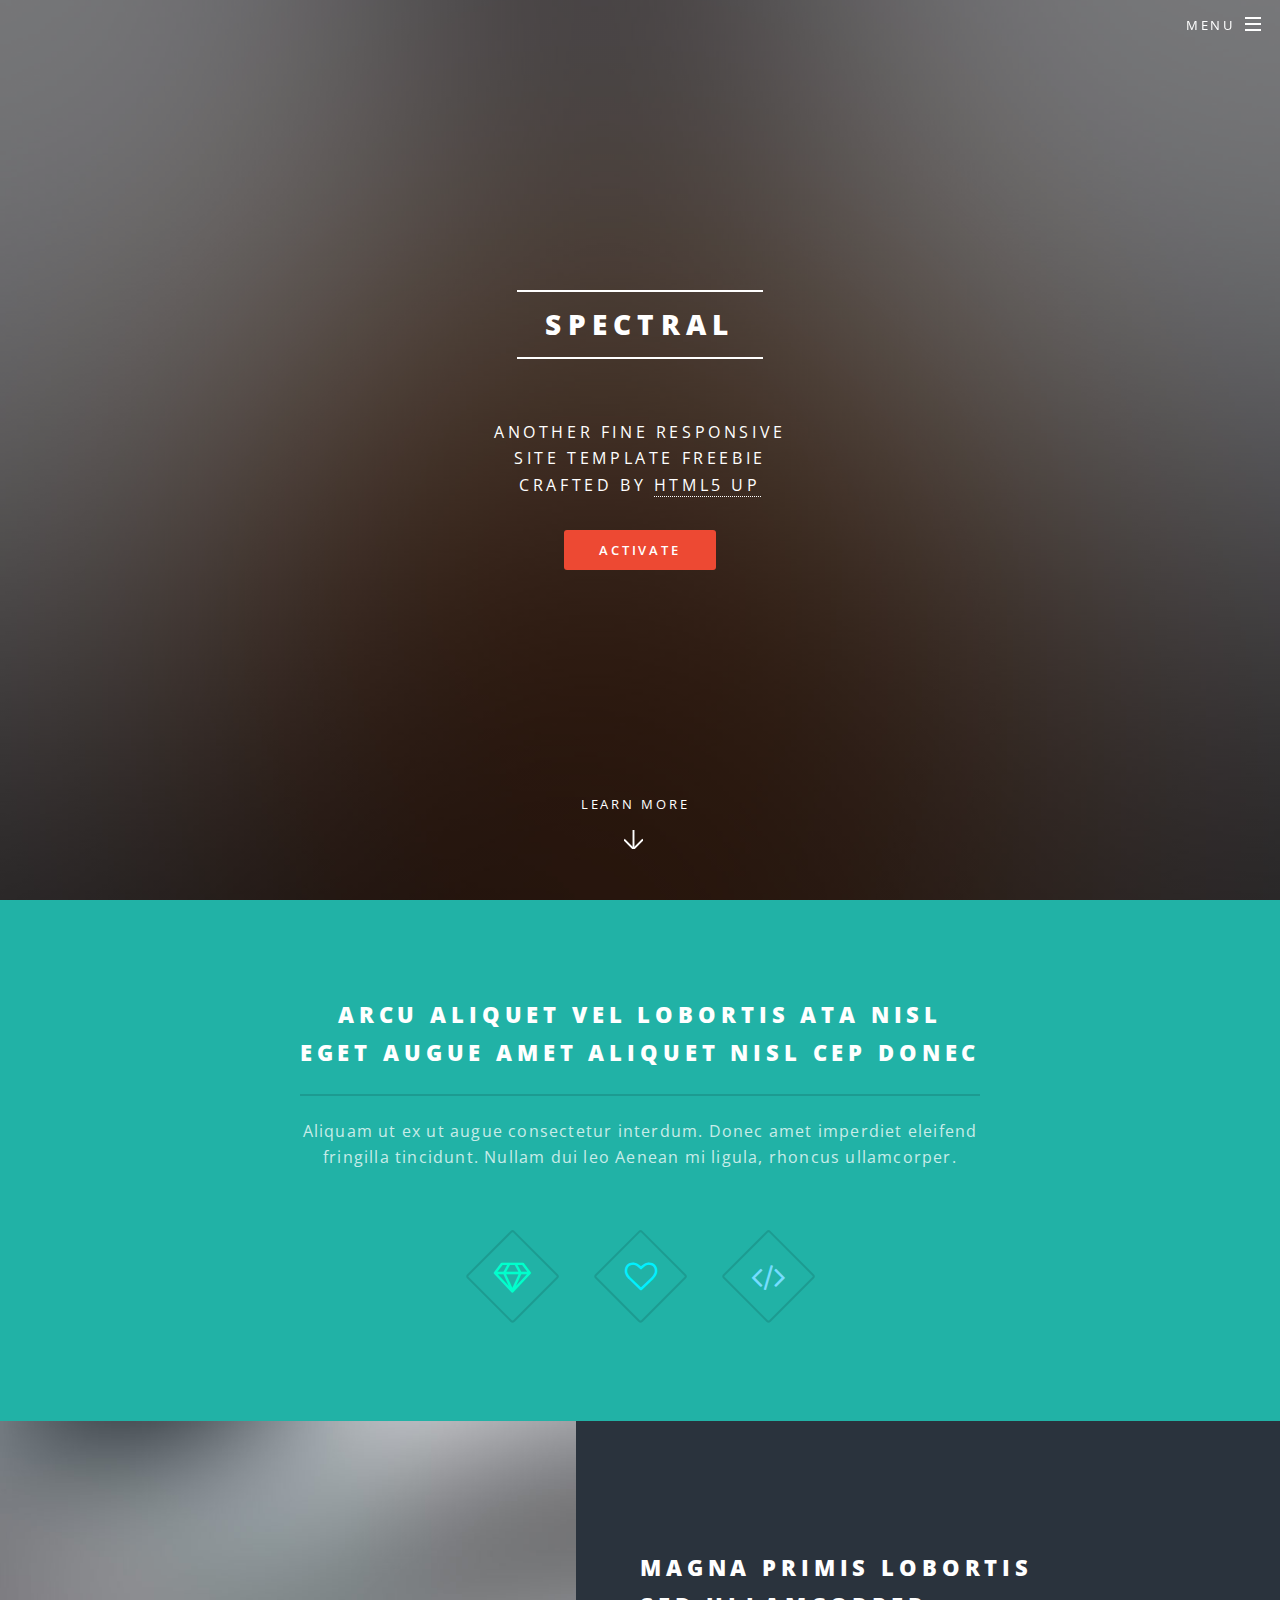
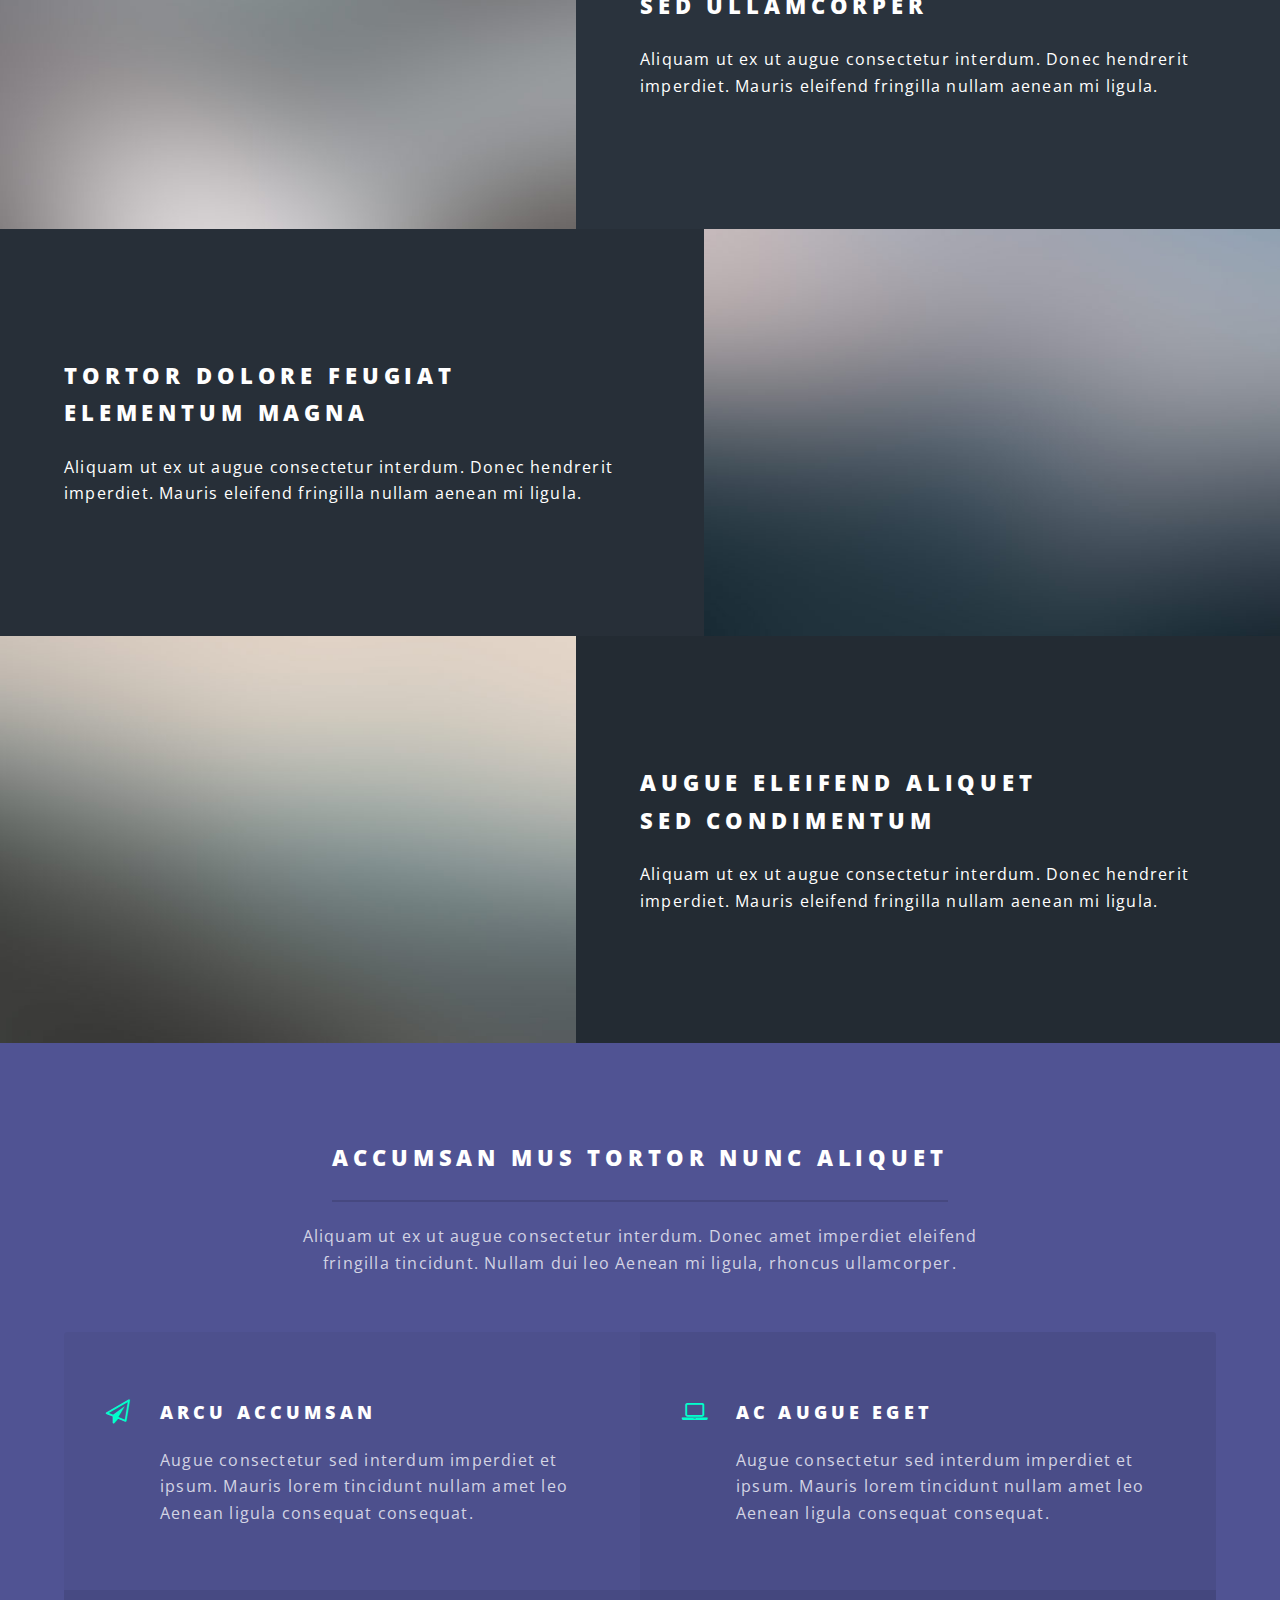
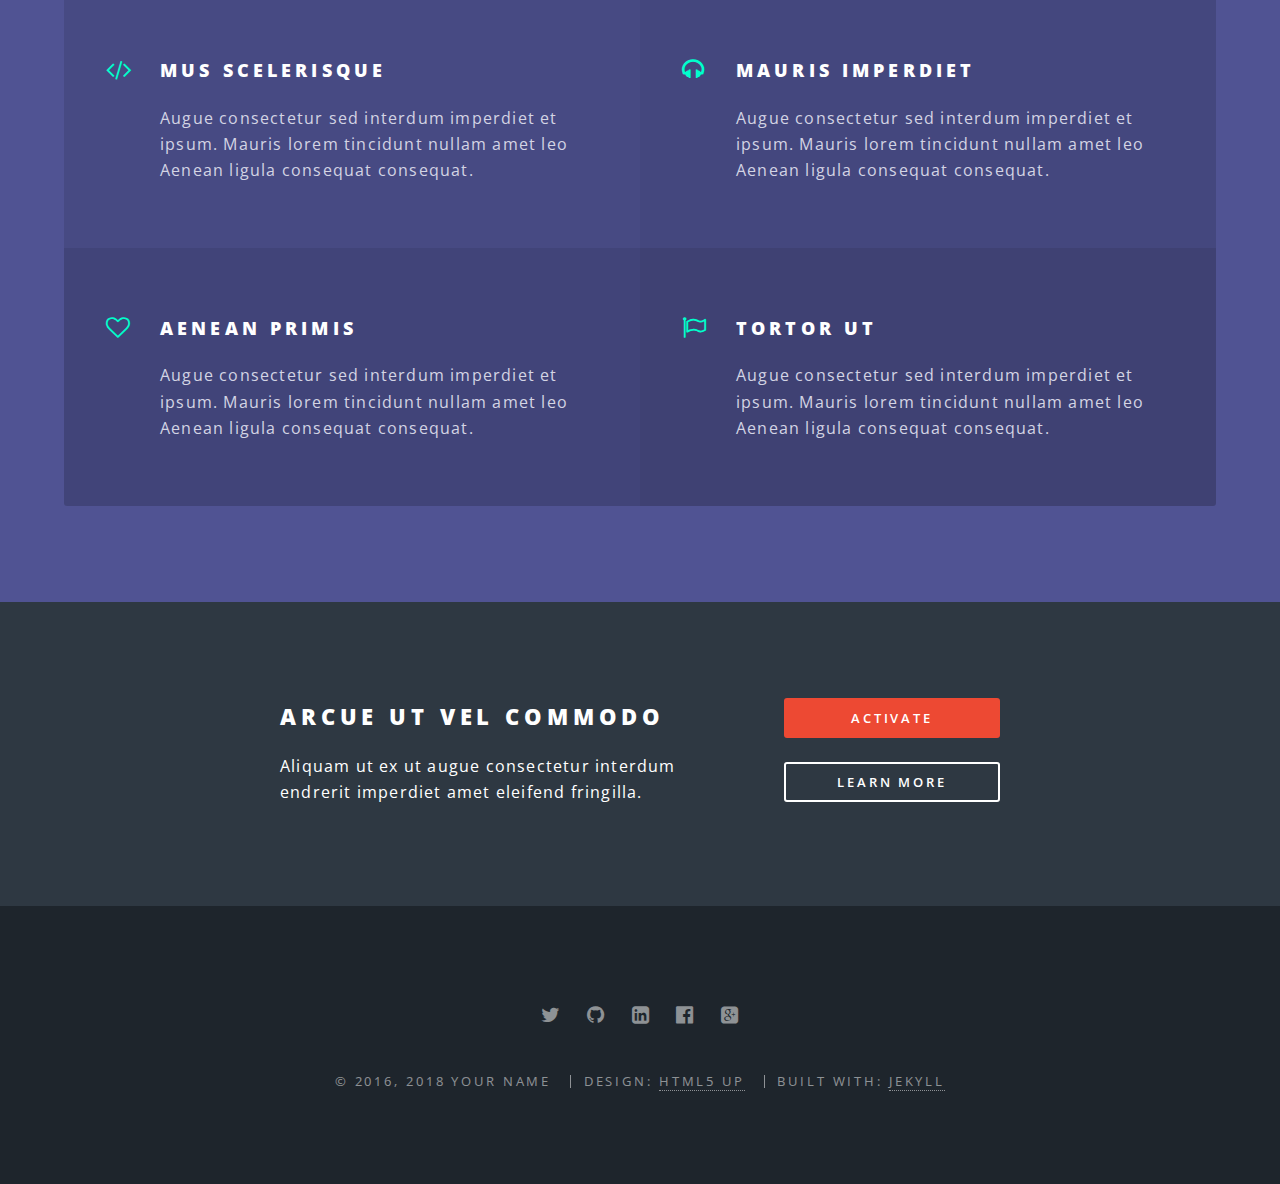
<file: index.html>
<!DOCTYPE html>
<!--
  Original Design: Spectral by HTML5 UP
    html5up.net | @n33co
    Free for personal and commercial use under the CCA 3.0 license (html5up.net/license)
  Jekyll build mod
-->
<html>

  <head>
  <meta charset="utf-8" />
  <meta name="viewport" content="width=device-width, initial-scale=1" />
  <title>Spectral</title>
  <meta name="description" content="Another fine responsive
site template freebie
crafted by [HTML5 UP](http://html5up.net)
">
  <!--[if lte IE 8]><script src="/js/ie/html5shiv.js"></script><![endif]-->
  <link rel="canonical" href="http://yourdomain.com/">
  <link rel="stylesheet" href="./css/main.css" />
  <!--[if lte IE 8]><link rel="stylesheet" href="/css/ie8.css" /><![endif]-->
  <!--[if lte IE 9]><link rel="stylesheet" href="/css/ie9.css" /><![endif]-->
  <link rel="alternate" type="application/rss+xml" title="Spectral" href="http://yourdomain.com/feed.xml">
</head>


  <body class="landing">

    <!-- Page Wrapper -->
    <div id="page-wrapper">

      <!-- Header -->
<header id="header" class="alt">
  <h1><a href="/index.html">Spectral</a></h1>
  <nav id="nav">
    <ul>
      <li class="special">
        <a href="#menu" class="menuToggle"><span>Menu</span></a>
        <div id="menu">
          <ul>
            <li><a href="index.html">Home</a></li>


            <li><a href="/elements.html">Elements</a></li>





            <li><a href="/generic.html">Generic</a></li>










            <li><a href="#">Sign Up</a></li>
            <li><a href="#">Log In</a></li>
            <li><a href="/feed.xml"
                   class="icon fa-feed"> RSS Feed</a></li>
          </ul>
        </div>
      </li>
    </ul>
  </nav>
</header>


      				<!-- Banner -->
					<section id="banner">
						<div class="inner">
							<h2>Spectral</h2>
							<p><p>Another fine responsive<br />
site template freebie<br />
crafted by <a href="http://html5up.net">HTML5 UP</a></p>
</p>
							<ul class="actions">
								<li><a href="#" class="button special">Activate</a></li>
							</ul>
						</div>
						<a href="#one" class="more scrolly">Learn More</a>
					</section>

				<!-- One -->
					<section id="one" class="wrapper style1 special">
						<div class="inner">
							<header class="major">
								<h2>Arcu aliquet vel lobortis ata nisl<br />
								eget augue amet aliquet nisl cep donec</h2>
								<p>Aliquam ut ex ut augue consectetur interdum. Donec amet imperdiet eleifend<br />
								fringilla tincidunt. Nullam dui leo Aenean mi ligula, rhoncus ullamcorper.</p>
							</header>
							<ul class="icons major">
								<li><span class="icon fa-diamond major style1"><span class="label">Lorem</span></span></li>
								<li><span class="icon fa-heart-o major style2"><span class="label">Ipsum</span></span></li>
								<li><span class="icon fa-code major style3"><span class="label">Dolor</span></span></li>
							</ul>
						</div>
					</section>

				<!-- Two -->
					<section id="two" class="wrapper alt style2">
						<section class="spotlight">
							<div class="image"><img src="images/pic01.jpg" alt="" /></div><div class="content">
								<h2>Magna primis lobortis<br />
								sed ullamcorper</h2>
								<p>Aliquam ut ex ut augue consectetur interdum. Donec hendrerit imperdiet. Mauris eleifend fringilla nullam aenean mi ligula.</p>
							</div>
						</section>
						<section class="spotlight">
							<div class="image"><img src="images/pic02.jpg" alt="" /></div><div class="content">
								<h2>Tortor dolore feugiat<br />
								elementum magna</h2>
								<p>Aliquam ut ex ut augue consectetur interdum. Donec hendrerit imperdiet. Mauris eleifend fringilla nullam aenean mi ligula.</p>
							</div>
						</section>
						<section class="spotlight">
							<div class="image"><img src="images/pic03.jpg" alt="" /></div><div class="content">
								<h2>Augue eleifend aliquet<br />
								sed condimentum</h2>
								<p>Aliquam ut ex ut augue consectetur interdum. Donec hendrerit imperdiet. Mauris eleifend fringilla nullam aenean mi ligula.</p>
							</div>
						</section>
					</section>

				<!-- Three -->
					<section id="three" class="wrapper style3 special">
						<div class="inner">
							<header class="major">
								<h2>Accumsan mus tortor nunc aliquet</h2>
								<p>Aliquam ut ex ut augue consectetur interdum. Donec amet imperdiet eleifend<br />
								fringilla tincidunt. Nullam dui leo Aenean mi ligula, rhoncus ullamcorper.</p>
							</header>
							<ul class="features">
								<li class="icon fa-paper-plane-o">
									<h3>Arcu accumsan</h3>
									<p>Augue consectetur sed interdum imperdiet et ipsum. Mauris lorem tincidunt nullam amet leo Aenean ligula consequat consequat.</p>
								</li>
								<li class="icon fa-laptop">
									<h3>Ac Augue Eget</h3>
									<p>Augue consectetur sed interdum imperdiet et ipsum. Mauris lorem tincidunt nullam amet leo Aenean ligula consequat consequat.</p>
								</li>
								<li class="icon fa-code">
									<h3>Mus Scelerisque</h3>
									<p>Augue consectetur sed interdum imperdiet et ipsum. Mauris lorem tincidunt nullam amet leo Aenean ligula consequat consequat.</p>
								</li>
								<li class="icon fa-headphones">
									<h3>Mauris Imperdiet</h3>
									<p>Augue consectetur sed interdum imperdiet et ipsum. Mauris lorem tincidunt nullam amet leo Aenean ligula consequat consequat.</p>
								</li>
								<li class="icon fa-heart-o">
									<h3>Aenean Primis</h3>
									<p>Augue consectetur sed interdum imperdiet et ipsum. Mauris lorem tincidunt nullam amet leo Aenean ligula consequat consequat.</p>
								</li>
								<li class="icon fa-flag-o">
									<h3>Tortor Ut</h3>
									<p>Augue consectetur sed interdum imperdiet et ipsum. Mauris lorem tincidunt nullam amet leo Aenean ligula consequat consequat.</p>
								</li>
							</ul>
						</div>
					</section>

				<!-- CTA -->
					<section id="cta" class="wrapper style4">
						<div class="inner">
							<header>
								<h2>Arcue ut vel commodo</h2>
								<p>Aliquam ut ex ut augue consectetur interdum endrerit imperdiet amet eleifend fringilla.</p>
							</header>
							<ul class="actions vertical">
								<li><a href="#" class="button fit special">Activate</a></li>
								<li><a href="#" class="button fit">Learn More</a></li>
							</ul>
						</div>
					</section>


      <!-- Footer -->
<footer id="footer">
  <ul class="icons">



    <li><a target="_blank" href="https://twitter.com/<username>" class="icon fa-twitter"
           ><span class="label">twitter</span></a></li>





    <li><a target="_blank" href="https://github.com/<username>" class="icon fa-github"
           ><span class="label">github</span></a></li>





    <li><a target="_blank" href="https://linkedin.com/in/<username>" class="icon fa-linkedin-square"
           ><span class="label">linkedin-square</span></a></li>





    <li><a target="_blank" href="https://facebook.com/<username>" class="icon fa-facebook-official"
           ><span class="label">facebook-official</span></a></li>





    <li><a target="_blank" href="https://plus.google.com/u/0/+<username>" class="icon fa-google-plus-square"
           ><span class="label">google-plus-square</span></a></li>



  </ul>
  <ul class="copyright">
    <li>&copy;


      2016,

    2018
    Your Name</li>
    <li>Design: <a href="http://html5up.net" target="_blank">HTML5 UP</a></li>
    <li>Built with: <a href="http://jekyllrb.com" target="_blank">Jekyll</a></li>
  </ul>
</footer>


      <!-- Scripts -->
<script src="./js/jquery.min.js"></script>
<script src="./js/jquery.scrollex.min.js"></script>
<script src="./js/jquery.scrolly.min.js"></script>
<script src="./js/skel.min.js"></script>
<script src="./js/util.js"></script>
<!--[if lte IE 8]><script src="./js/ie/respond.min.js"></script><![endif]-->
<script src="./js/main.js"></script>


    </div>

  </body>

</html>
</file>
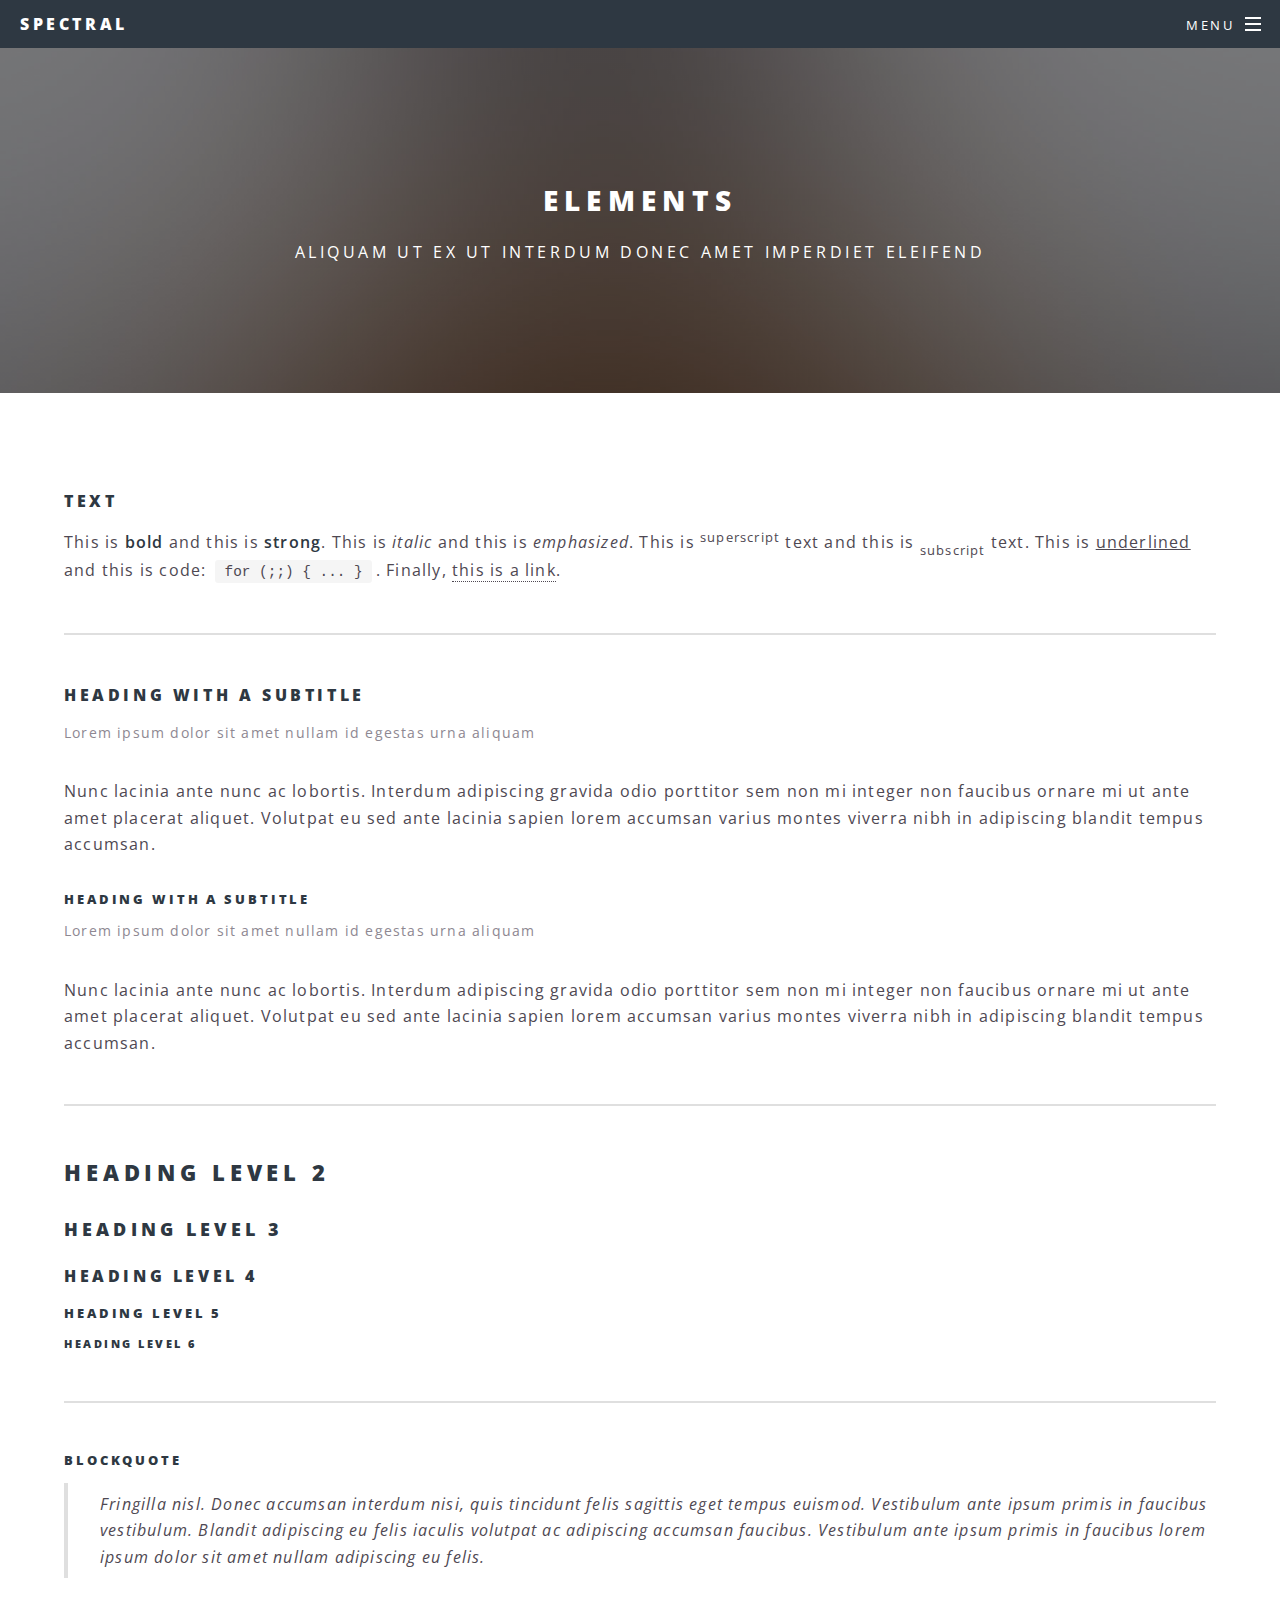
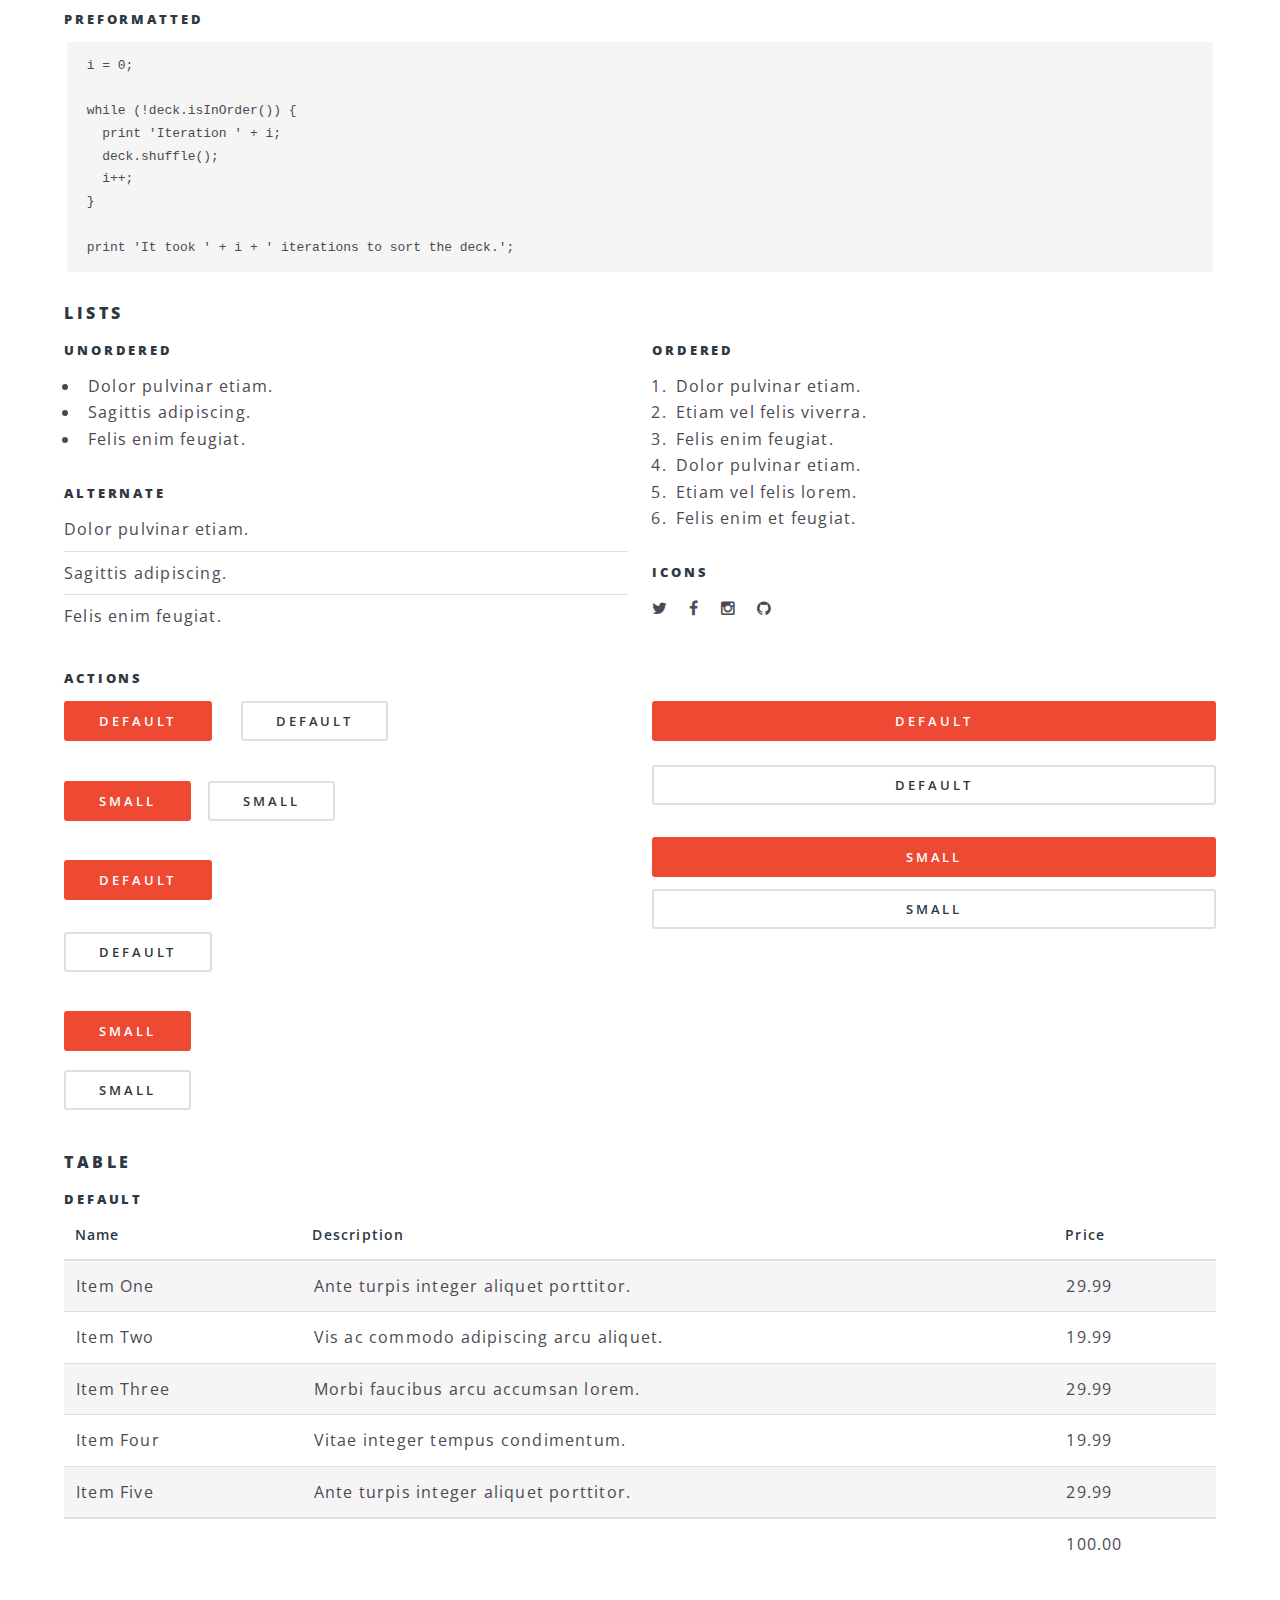
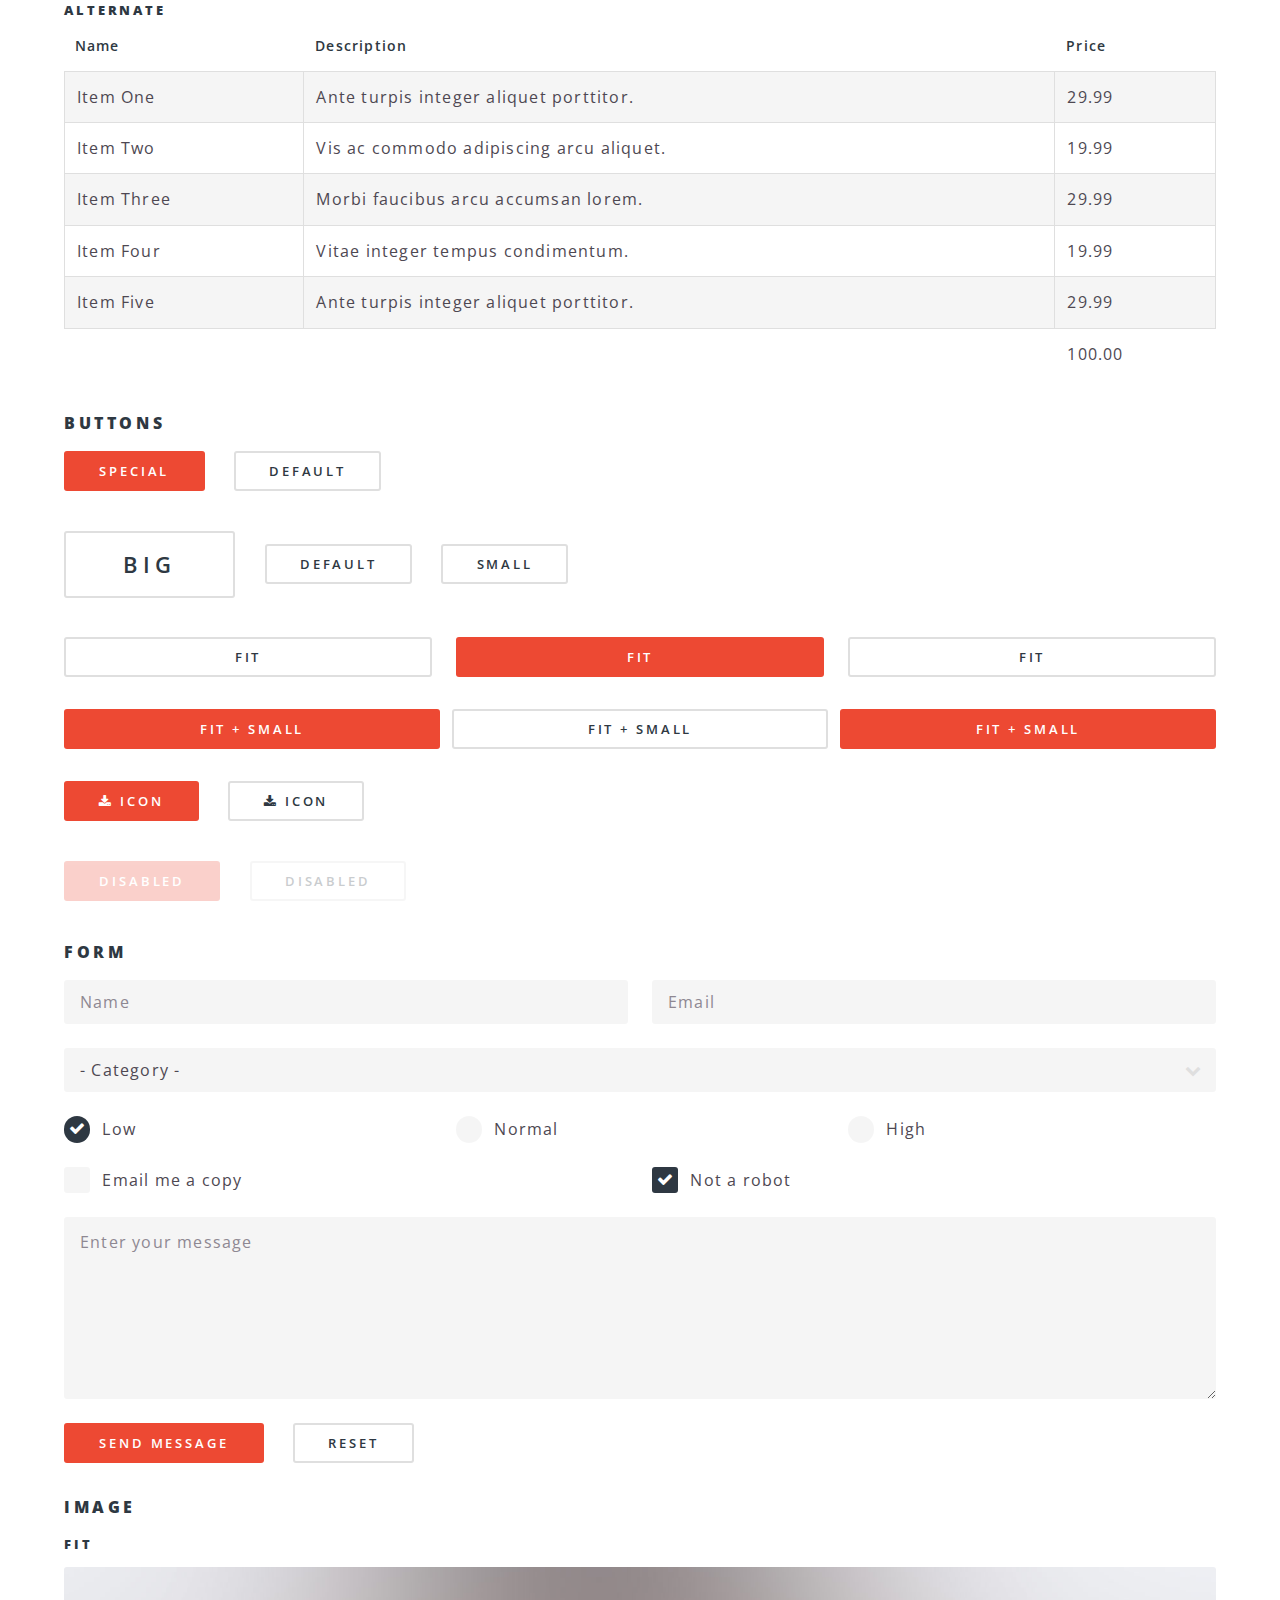
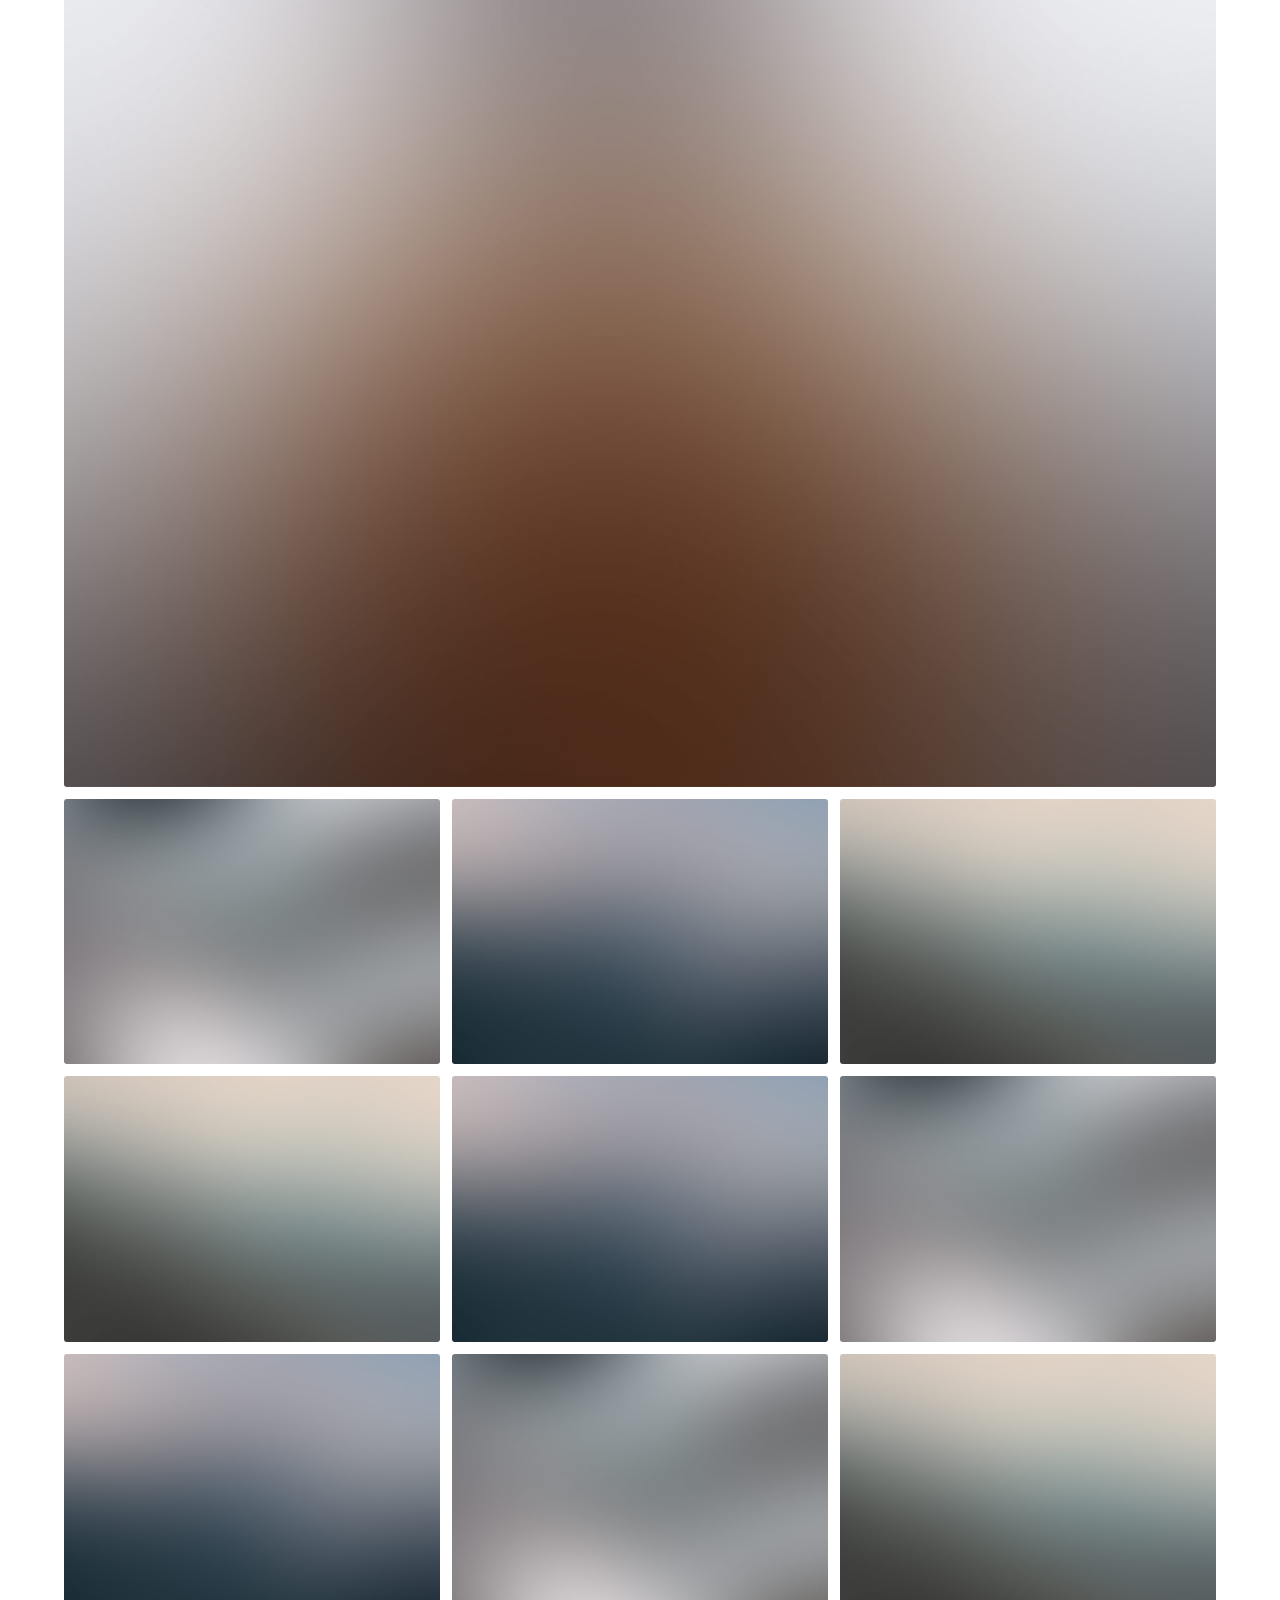
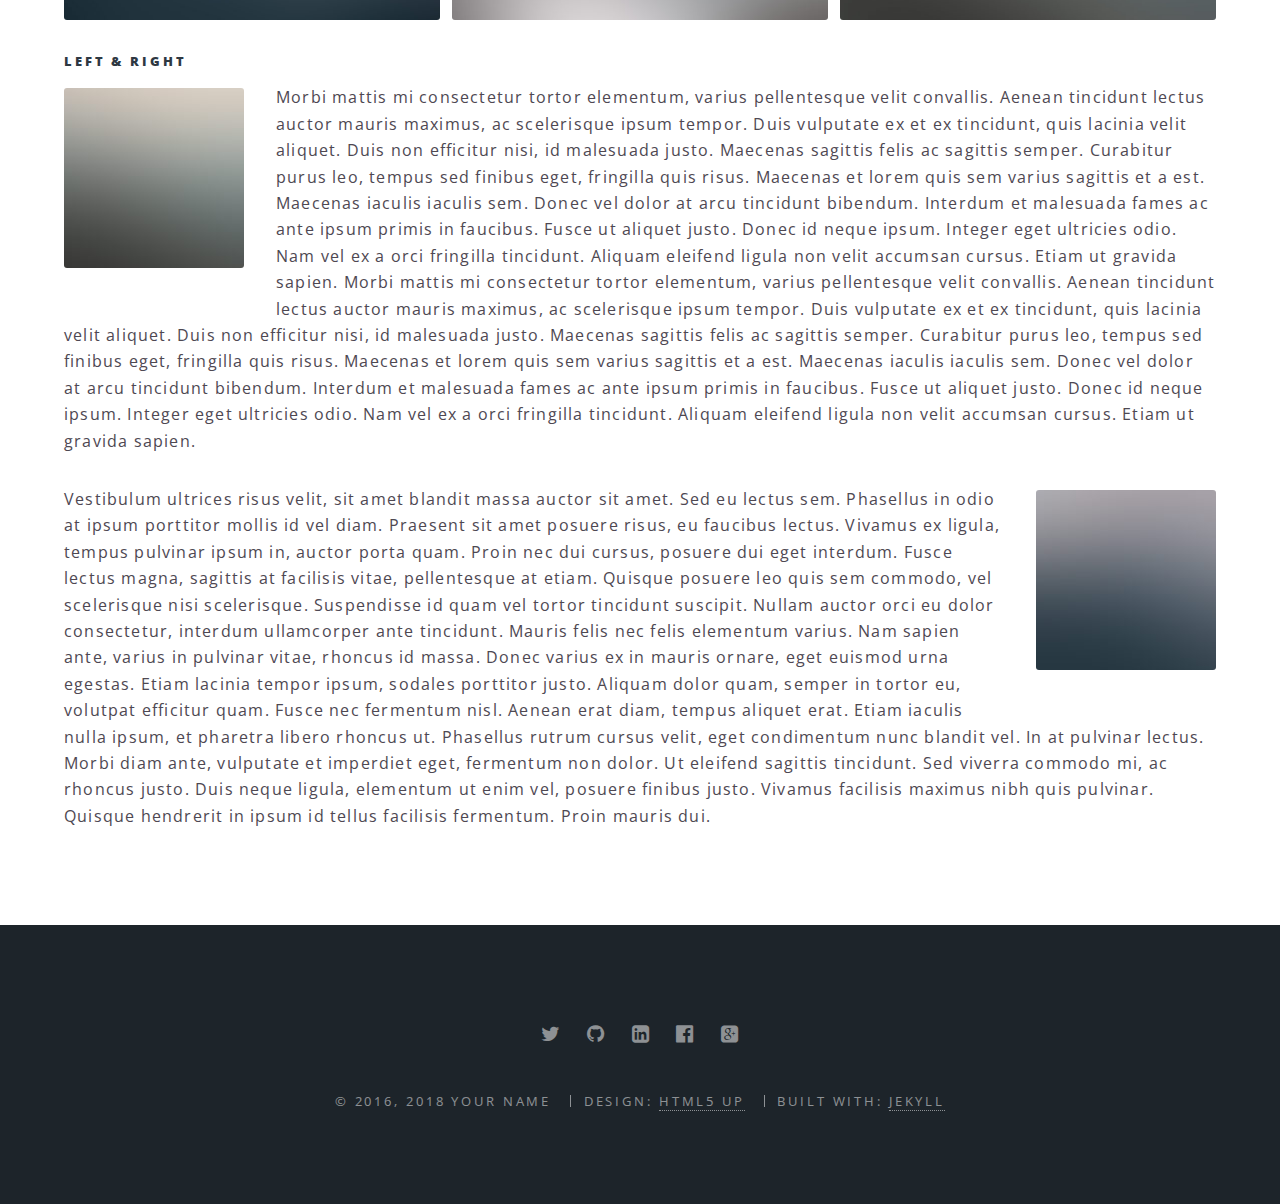
<file: elements.html>
<!DOCTYPE html>
<!--
  Original Design: Spectral by HTML5 UP
    html5up.net | @n33co
    Free for personal and commercial use under the CCA 3.0 license (html5up.net/license)
  Jekyll build mod
-->
<html>

  <head>
  <meta charset="utf-8" />
  <meta name="viewport" content="width=device-width, initial-scale=1" />
  <title>Elements</title>
  <meta name="description" content="Another fine responsive  
site template freebie  
crafted by [HTML5 UP](http://html5up.net)
">
  <!--[if lte IE 8]><script src="/js/ie/html5shiv.js"></script><![endif]-->
  <link rel="canonical" href="http://yourdomain.com/elements.html">
  <link rel="stylesheet" href="/css/main.css" />
  <!--[if lte IE 8]><link rel="stylesheet" href="/css/ie8.css" /><![endif]-->
  <!--[if lte IE 9]><link rel="stylesheet" href="/css/ie9.css" /><![endif]-->
  <link rel="alternate" type="application/rss+xml" title="Spectral" href="http://yourdomain.com/feed.xml">
</head>


  <body>

    <!-- Page Wrapper -->
    <div id="page-wrapper">

      <!-- Header -->
<header id="header">
  <h1><a href="/index.html">Spectral</a></h1>
  <nav id="nav">
    <ul>
      <li class="special">
        <a href="#menu" class="menuToggle"><span>Menu</span></a>
        <div id="menu">
          <ul>
            <li><a href="index.html">Home</a></li>
            
            
            <li><a href="/elements.html">Elements</a></li>
            
            
            
            
            
            <li><a href="/generic.html">Generic</a></li>
            
            
            
            
            
            
            
            
            
            
            <li><a href="#">Sign Up</a></li>
            <li><a href="#">Log In</a></li>
            <li><a href="/feed.xml"
                   class="icon fa-feed"> RSS Feed</a></li>
          </ul>
        </div>
      </li>
    </ul>
  </nav>
</header>


      <article id="main">

  <header>
    <h2>Elements</h2>
    <p>Aliquam ut ex ut interdum donec amet imperdiet eleifend</p>
  </header>

  <section class="wrapper style5">
    <div class="inner">
      			<section>
				<h4>Text</h4>
				<p>This is <b>bold</b> and this is <strong>strong</strong>. This is <i>italic</i> and this is <em>emphasized</em>.
				This is <sup>superscript</sup> text and this is <sub>subscript</sub> text.
				This is <u>underlined</u> and this is code: <code>for (;;) { ... }</code>. Finally, <a href="#">this is a link</a>.</p>
				<hr />
				<header>
					<h4>Heading with a Subtitle</h4>
					<p>Lorem ipsum dolor sit amet nullam id egestas urna aliquam</p>
				</header>
				<p>Nunc lacinia ante nunc ac lobortis. Interdum adipiscing gravida odio porttitor sem non mi integer non faucibus ornare mi ut ante amet placerat aliquet. Volutpat eu sed ante lacinia sapien lorem accumsan varius montes viverra nibh in adipiscing blandit tempus accumsan.</p>
				<header>
					<h5>Heading with a Subtitle</h5>
					<p>Lorem ipsum dolor sit amet nullam id egestas urna aliquam</p>
				</header>
				<p>Nunc lacinia ante nunc ac lobortis. Interdum adipiscing gravida odio porttitor sem non mi integer non faucibus ornare mi ut ante amet placerat aliquet. Volutpat eu sed ante lacinia sapien lorem accumsan varius montes viverra nibh in adipiscing blandit tempus accumsan.</p>
				<hr />
				<h2>Heading Level 2</h2>
				<h3>Heading Level 3</h3>
				<h4>Heading Level 4</h4>
				<h5>Heading Level 5</h5>
				<h6>Heading Level 6</h6>
				<hr />
				<h5>Blockquote</h5>
				<blockquote>Fringilla nisl. Donec accumsan interdum nisi, quis tincidunt felis sagittis eget tempus euismod. Vestibulum ante ipsum primis in faucibus vestibulum. Blandit adipiscing eu felis iaculis volutpat ac adipiscing accumsan faucibus. Vestibulum ante ipsum primis in faucibus lorem ipsum dolor sit amet nullam adipiscing eu felis.</blockquote>
				<h5>Preformatted</h5>
				<pre><code>i = 0;

while (!deck.isInOrder()) {
  print 'Iteration ' + i;
  deck.shuffle();
  i++;
}

print 'It took ' + i + ' iterations to sort the deck.';</code></pre>
	</section>
	<section>
		<h4>Lists</h4>
				<div class="row">
					<div class="6u 12u$(medium)">
						<h5>Unordered</h5>
						<ul>
							<li>Dolor pulvinar etiam.</li>
							<li>Sagittis adipiscing.</li>
							<li>Felis enim feugiat.</li>
						</ul>
						<h5>Alternate</h5>
						<ul class="alt">
							<li>Dolor pulvinar etiam.</li>
							<li>Sagittis adipiscing.</li>
							<li>Felis enim feugiat.</li>
						</ul>
					</div>
					<div class="6u$ 12u$(medium)">
						<h5>Ordered</h5>
						<ol>
							<li>Dolor pulvinar etiam.</li>
							<li>Etiam vel felis viverra.</li>
							<li>Felis enim feugiat.</li>
							<li>Dolor pulvinar etiam.</li>
							<li>Etiam vel felis lorem.</li>
							<li>Felis enim et feugiat.</li>
						</ol>
						<h5>Icons</h5>
						<ul class="icons">
							<li><a href="#" class="icon fa-twitter"><span class="label">Twitter</span></a></li>
							<li><a href="#" class="icon fa-facebook"><span class="label">Facebook</span></a></li>
							<li><a href="#" class="icon fa-instagram"><span class="label">Instagram</span></a></li>
							<li><a href="#" class="icon fa-github"><span class="label">Github</span></a></li>
						</ul>
					</div>
				</div>
				<h5>Actions</h5>
				<div class="row">
					<div class="6u 12u$(medium)">
						<ul class="actions">
							<li><a href="#" class="button special">Default</a></li>
							<li><a href="#" class="button">Default</a></li>
						</ul>
						<ul class="actions small">
							<li><a href="#" class="button special small">Small</a></li>
							<li><a href="#" class="button small">Small</a></li>
						</ul>
						<ul class="actions vertical">
							<li><a href="#" class="button special">Default</a></li>
							<li><a href="#" class="button">Default</a></li>
						</ul>
						<ul class="actions vertical small">
							<li><a href="#" class="button special small">Small</a></li>
							<li><a href="#" class="button small">Small</a></li>
						</ul>
					</div>
					<div class="6u 12u$(medium)">
						<ul class="actions vertical">
							<li><a href="#" class="button special fit">Default</a></li>
							<li><a href="#" class="button fit">Default</a></li>
						</ul>
						<ul class="actions vertical small">
							<li><a href="#" class="button special small fit">Small</a></li>
							<li><a href="#" class="button small fit">Small</a></li>
						</ul>
					</div>
				</div>
			</section>
			<section>
				<h4>Table</h4>
				<h5>Default</h5>
				<div class="table-wrapper">
					<table>
						<thead>
							<tr>
								<th>Name</th>
								<th>Description</th>
								<th>Price</th>
							</tr>
						</thead>
						<tbody>
							<tr>
								<td>Item One</td>
								<td>Ante turpis integer aliquet porttitor.</td>
								<td>29.99</td>
							</tr>
							<tr>
								<td>Item Two</td>
								<td>Vis ac commodo adipiscing arcu aliquet.</td>
								<td>19.99</td>
							</tr>
							<tr>
								<td>Item Three</td>
								<td> Morbi faucibus arcu accumsan lorem.</td>
								<td>29.99</td>
							</tr>
							<tr>
								<td>Item Four</td>
								<td>Vitae integer tempus condimentum.</td>
								<td>19.99</td>
							</tr>
							<tr>
								<td>Item Five</td>
								<td>Ante turpis integer aliquet porttitor.</td>
								<td>29.99</td>
							</tr>
						</tbody>
						<tfoot>
							<tr>
								<td colspan="2"></td>
								<td>100.00</td>
							</tr>
						</tfoot>
					</table>
				</div>
				<h5>Alternate</h5>
				<div class="table-wrapper">
					<table class="alt">
						<thead>
							<tr>
								<th>Name</th>
								<th>Description</th>
								<th>Price</th>
							</tr>
						</thead>
						<tbody>
							<tr>
								<td>Item One</td>
								<td>Ante turpis integer aliquet porttitor.</td>
								<td>29.99</td>
							</tr>
							<tr>
								<td>Item Two</td>
								<td>Vis ac commodo adipiscing arcu aliquet.</td>
								<td>19.99</td>
							</tr>
							<tr>
								<td>Item Three</td>
								<td> Morbi faucibus arcu accumsan lorem.</td>
								<td>29.99</td>
							</tr>
							<tr>
								<td>Item Four</td>
								<td>Vitae integer tempus condimentum.</td>
								<td>19.99</td>
							</tr>
							<tr>
								<td>Item Five</td>
								<td>Ante turpis integer aliquet porttitor.</td>
								<td>29.99</td>
							</tr>
						</tbody>
						<tfoot>
							<tr>
								<td colspan="2"></td>
								<td>100.00</td>
							</tr>
						</tfoot>
					</table>
				</div>
			</section>
			<section>
				<h4>Buttons</h4>
				<ul class="actions">
					<li><a href="#" class="button special">Special</a></li>
					<li><a href="#" class="button">Default</a></li>
				</ul>
				<ul class="actions">
					<li><a href="#" class="button big">Big</a></li>
					<li><a href="#" class="button">Default</a></li>
					<li><a href="#" class="button small">Small</a></li>
				</ul>
				<ul class="actions fit">
					<li><a href="#" class="button fit">Fit</a></li>
					<li><a href="#" class="button special fit">Fit</a></li>
					<li><a href="#" class="button fit">Fit</a></li>
				</ul>
				<ul class="actions fit small">
					<li><a href="#" class="button special fit small">Fit + Small</a></li>
					<li><a href="#" class="button fit small">Fit + Small</a></li>
					<li><a href="#" class="button special fit small">Fit + Small</a></li>
				</ul>
				<ul class="actions">
					<li><a href="#" class="button special icon fa-download">Icon</a></li>
					<li><a href="#" class="button icon fa-download">Icon</a></li>
				</ul>
				<ul class="actions">
					<li><span class="button special disabled">Disabled</span></li>
					<li><span class="button disabled">Disabled</span></li>
				</ul>
			</section>
			<section>
				<h4>Form</h4>
				<form method="post" action="#">
					<div class="row uniform">
						<div class="6u 12u$(xsmall)">
							<input type="text" name="demo-name" id="demo-name" value="" placeholder="Name" />
						</div>
						<div class="6u$ 12u$(xsmall)">
							<input type="email" name="demo-email" id="demo-email" value="" placeholder="Email" />
						</div>
						<div class="12u$">
							<div class="select-wrapper">
								<select name="demo-category" id="demo-category">
									<option value="">- Category -</option>
									<option value="1">Manufacturing</option>
									<option value="1">Shipping</option>
									<option value="1">Administration</option>
									<option value="1">Human Resources</option>
								</select>
							</div>
						</div>
						<div class="4u 12u$(small)">
							<input type="radio" id="demo-priority-low" name="demo-priority" checked>
							<label for="demo-priority-low">Low</label>
						</div>
						<div class="4u 12u$(small)">
							<input type="radio" id="demo-priority-normal" name="demo-priority">
							<label for="demo-priority-normal">Normal</label>
						</div>
						<div class="4u$ 12u$(small)">
							<input type="radio" id="demo-priority-high" name="demo-priority">
							<label for="demo-priority-high">High</label>
						</div>
						<div class="6u 12u$(small)">
							<input type="checkbox" id="demo-copy" name="demo-copy">
							<label for="demo-copy">Email me a copy</label>
						</div>
						<div class="6u$ 12u$(small)">
							<input type="checkbox" id="demo-human" name="demo-human" checked>
							<label for="demo-human">Not a robot</label>
						</div>
						<div class="12u$">
							<textarea name="demo-message" id="demo-message" placeholder="Enter your message" rows="6"></textarea>
						</div>
						<div class="12u$">
							<ul class="actions">
								<li><input type="submit" value="Send Message" class="special" /></li>
								<li><input type="reset" value="Reset" /></li>
							</ul>
						</div>
					</div>
				</form>
			</section>
			<section>
				<h4>Image</h4>
				<h5>Fit</h5>
				<div class="box alt">
					<div class="row uniform 50%">
						<div class="12u"><span class="image fit"><img src="images/banner.jpg" alt="" /></span></div>
						<div class="4u"><span class="image fit"><img src="images/pic01.jpg" alt="" /></span></div>
						<div class="4u"><span class="image fit"><img src="images/pic02.jpg" alt="" /></span></div>
						<div class="4u"><span class="image fit"><img src="images/pic03.jpg" alt="" /></span></div>
						<div class="4u"><span class="image fit"><img src="images/pic03.jpg" alt="" /></span></div>
						<div class="4u"><span class="image fit"><img src="images/pic02.jpg" alt="" /></span></div>
						<div class="4u"><span class="image fit"><img src="images/pic01.jpg" alt="" /></span></div>
						<div class="4u"><span class="image fit"><img src="images/pic02.jpg" alt="" /></span></div>
						<div class="4u"><span class="image fit"><img src="images/pic01.jpg" alt="" /></span></div>
						<div class="4u"><span class="image fit"><img src="images/pic03.jpg" alt="" /></span></div>
					</div>
				</div>
				<h5>Left &amp; Right</h5>
				<p><span class="image left"><img src="images/pic04.jpg" alt="" /></span>Morbi mattis mi consectetur tortor elementum, varius pellentesque velit convallis. Aenean tincidunt lectus auctor mauris maximus, ac scelerisque ipsum tempor. Duis vulputate ex et ex tincidunt, quis lacinia velit aliquet. Duis non efficitur nisi, id malesuada justo. Maecenas sagittis felis ac sagittis semper. Curabitur purus leo, tempus sed finibus eget, fringilla quis risus. Maecenas et lorem quis sem varius sagittis et a est. Maecenas iaculis iaculis sem. Donec vel dolor at arcu tincidunt bibendum. Interdum et malesuada fames ac ante ipsum primis in faucibus. Fusce ut aliquet justo. Donec id neque ipsum. Integer eget ultricies odio. Nam vel ex a orci fringilla tincidunt. Aliquam eleifend ligula non velit accumsan cursus. Etiam ut gravida sapien. Morbi mattis mi consectetur tortor elementum, varius pellentesque velit convallis. Aenean tincidunt lectus auctor mauris maximus, ac scelerisque ipsum tempor. Duis vulputate ex et ex tincidunt, quis lacinia velit aliquet. Duis non efficitur nisi, id malesuada justo. Maecenas sagittis felis ac sagittis semper. Curabitur purus leo, tempus sed finibus eget, fringilla quis risus. Maecenas et lorem quis sem varius sagittis et a est. Maecenas iaculis iaculis sem. Donec vel dolor at arcu tincidunt bibendum. Interdum et malesuada fames ac ante ipsum primis in faucibus. Fusce ut aliquet justo. Donec id neque ipsum. Integer eget ultricies odio. Nam vel ex a orci fringilla tincidunt. Aliquam eleifend ligula non velit accumsan cursus. Etiam ut gravida sapien.</p>
				<p><span class="image right"><img src="images/pic05.jpg" alt="" /></span>Vestibulum ultrices risus velit, sit amet blandit massa auctor sit amet. Sed eu lectus sem. Phasellus in odio at ipsum porttitor mollis id vel diam. Praesent sit amet posuere risus, eu faucibus lectus. Vivamus ex ligula, tempus pulvinar ipsum in, auctor porta quam. Proin nec dui cursus, posuere dui eget interdum. Fusce lectus magna, sagittis at facilisis vitae, pellentesque at etiam. Quisque posuere leo quis sem commodo, vel scelerisque nisi scelerisque. Suspendisse id quam vel tortor tincidunt suscipit. Nullam auctor orci eu dolor consectetur, interdum ullamcorper ante tincidunt. Mauris felis nec felis elementum varius. Nam sapien ante, varius in pulvinar vitae, rhoncus id massa. Donec varius ex in mauris ornare, eget euismod urna egestas. Etiam lacinia tempor ipsum, sodales porttitor justo. Aliquam dolor quam, semper in tortor eu, volutpat efficitur quam. Fusce nec fermentum nisl. Aenean erat diam, tempus aliquet erat. Etiam iaculis nulla ipsum, et pharetra libero rhoncus ut. Phasellus rutrum cursus velit, eget condimentum nunc blandit vel. In at pulvinar lectus. Morbi diam ante, vulputate et imperdiet eget, fermentum non dolor. Ut eleifend sagittis tincidunt. Sed viverra commodo mi, ac rhoncus justo. Duis neque ligula, elementum ut enim vel, posuere finibus justo. Vivamus facilisis maximus nibh quis pulvinar. Quisque hendrerit in ipsum id tellus facilisis fermentum. Proin mauris dui.</p>
			</section>

    </div>
  </section>

</article>


      <!-- Footer -->
<footer id="footer">
  <ul class="icons">
    
    
    
    <li><a target="_blank" href="https://twitter.com/<username>" class="icon fa-twitter"
           ><span class="label">twitter</span></a></li>
    
    
    
    
    
    <li><a target="_blank" href="https://github.com/<username>" class="icon fa-github"
           ><span class="label">github</span></a></li>
    
    
    
    
    
    <li><a target="_blank" href="https://linkedin.com/in/<username>" class="icon fa-linkedin-square"
           ><span class="label">linkedin-square</span></a></li>
    
    
    
    
    
    <li><a target="_blank" href="https://facebook.com/<username>" class="icon fa-facebook-official"
           ><span class="label">facebook-official</span></a></li>
    
    
    
    
    
    <li><a target="_blank" href="https://plus.google.com/u/0/+<username>" class="icon fa-google-plus-square"
           ><span class="label">google-plus-square</span></a></li>
    
    
    
  </ul>
  <ul class="copyright">
    <li>&copy; 
    
      
      2016,
    
    2018
    Your Name</li>
    <li>Design: <a href="http://html5up.net" target="_blank">HTML5 UP</a></li>
    <li>Built with: <a href="http://jekyllrb.com" target="_blank">Jekyll</a></li>
  </ul>
</footer>


      <!-- Scripts -->
<script src="/js/jquery.min.js"></script>
<script src="/js/jquery.scrollex.min.js"></script>
<script src="/js/jquery.scrolly.min.js"></script>
<script src="/js/skel.min.js"></script>
<script src="/js/util.js"></script>
<!--[if lte IE 8]><script src="/js/ie/respond.min.js"></script><![endif]-->
<script src="/js/main.js"></script>


    </div>

  </body>

</html>
</file>
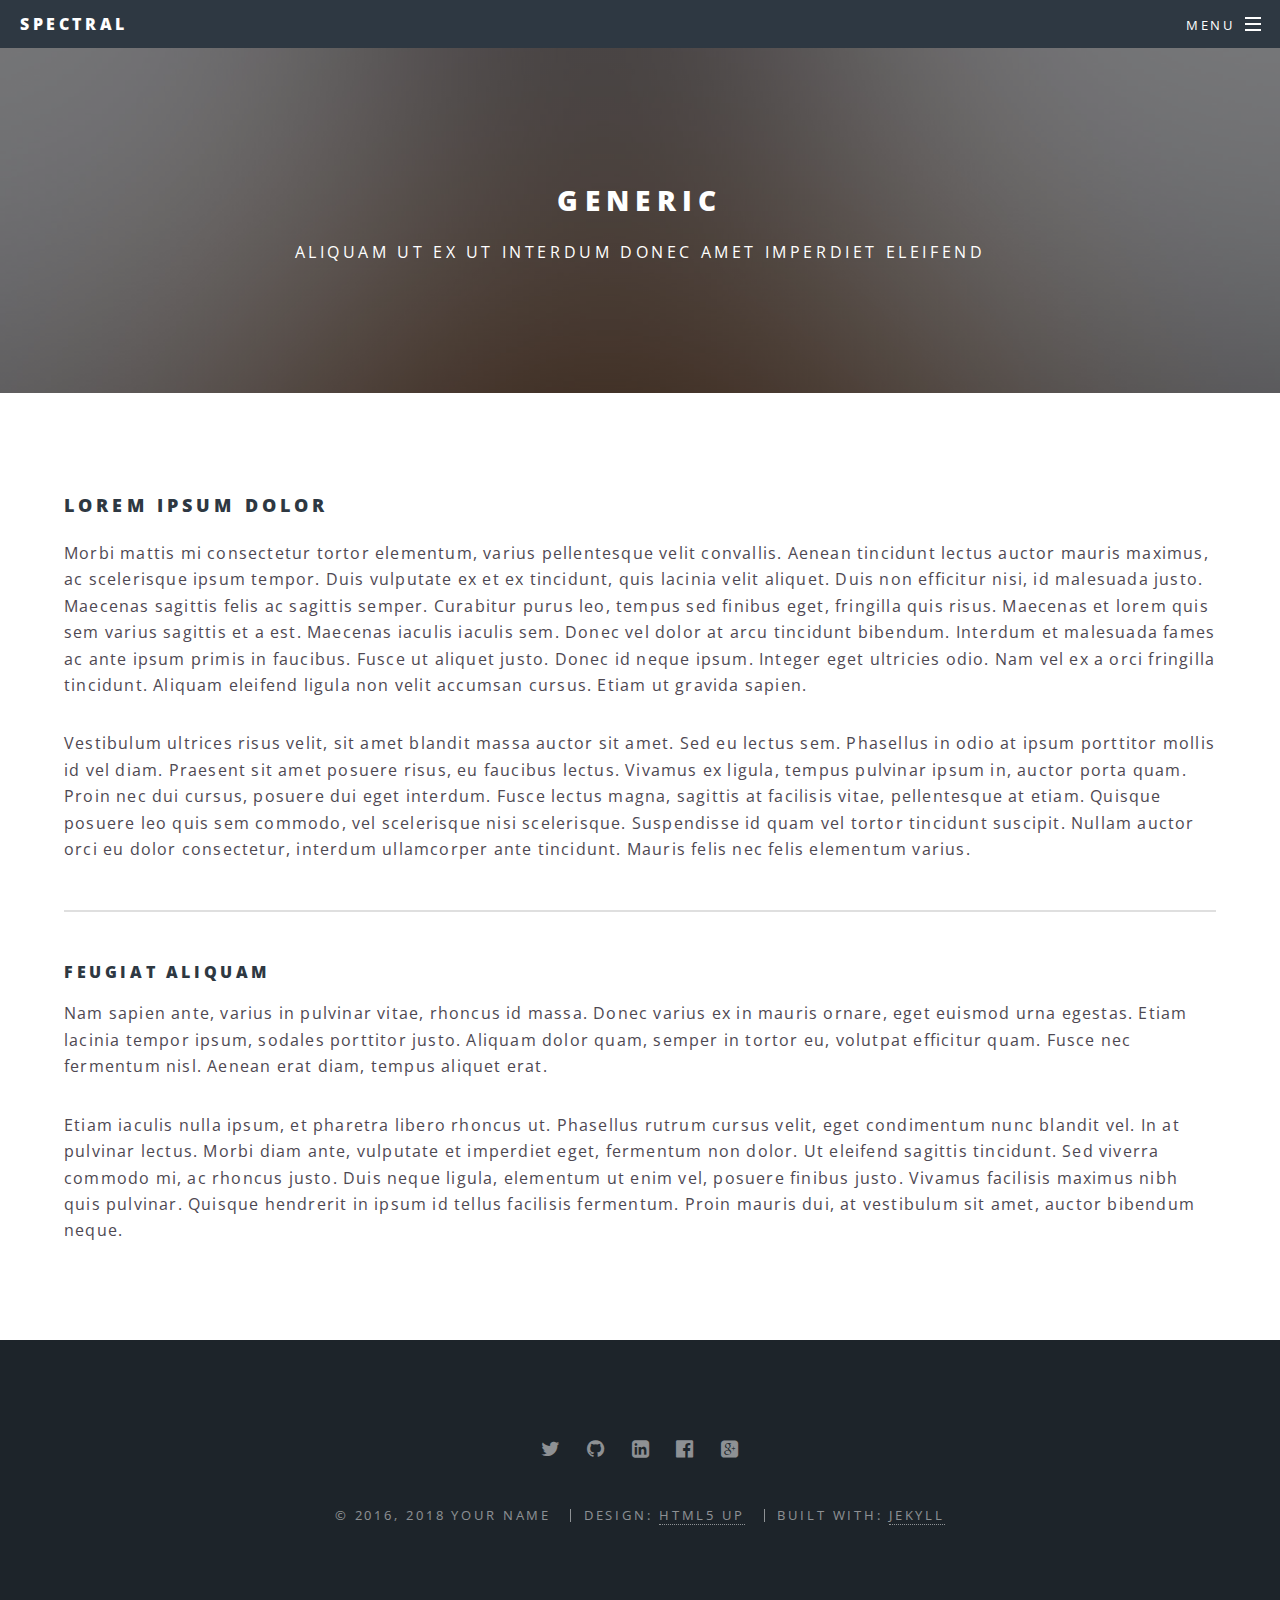
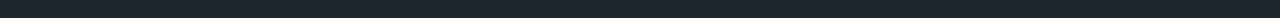
<file: generic.html>
<!DOCTYPE html>
<!--
  Original Design: Spectral by HTML5 UP
    html5up.net | @n33co
    Free for personal and commercial use under the CCA 3.0 license (html5up.net/license)
  Jekyll build mod
-->
<html>

  <head>
  <meta charset="utf-8" />
  <meta name="viewport" content="width=device-width, initial-scale=1" />
  <title>Generic</title>
  <meta name="description" content="Another fine responsive  
site template freebie  
crafted by [HTML5 UP](http://html5up.net)
">
  <!--[if lte IE 8]><script src="/js/ie/html5shiv.js"></script><![endif]-->
  <link rel="canonical" href="http://yourdomain.com/generic.html">
  <link rel="stylesheet" href="/css/main.css" />
  <!--[if lte IE 8]><link rel="stylesheet" href="/css/ie8.css" /><![endif]-->
  <!--[if lte IE 9]><link rel="stylesheet" href="/css/ie9.css" /><![endif]-->
  <link rel="alternate" type="application/rss+xml" title="Spectral" href="http://yourdomain.com/feed.xml">
</head>


  <body>

    <!-- Page Wrapper -->
    <div id="page-wrapper">

      <!-- Header -->
<header id="header">
  <h1><a href="/index.html">Spectral</a></h1>
  <nav id="nav">
    <ul>
      <li class="special">
        <a href="#menu" class="menuToggle"><span>Menu</span></a>
        <div id="menu">
          <ul>
            <li><a href="index.html">Home</a></li>
            
            
            <li><a href="/elements.html">Elements</a></li>
            
            
            
            
            
            <li><a href="/generic.html">Generic</a></li>
            
            
            
            
            
            
            
            
            
            
            <li><a href="#">Sign Up</a></li>
            <li><a href="#">Log In</a></li>
            <li><a href="/feed.xml"
                   class="icon fa-feed"> RSS Feed</a></li>
          </ul>
        </div>
      </li>
    </ul>
  </nav>
</header>


      <article id="main">

  <header>
    <h2>Generic</h2>
    <p>Aliquam ut ex ut interdum donec amet imperdiet eleifend</p>
  </header>

  <section class="wrapper style5">
    <div class="inner">
      	<h3>Lorem ipsum dolor</h3>
	<p>Morbi mattis mi consectetur tortor elementum, varius pellentesque velit convallis. Aenean tincidunt lectus auctor mauris maximus, ac scelerisque ipsum tempor. Duis vulputate ex et ex tincidunt, quis lacinia velit aliquet. Duis non efficitur nisi, id malesuada justo. Maecenas sagittis felis ac sagittis semper. Curabitur purus leo, tempus sed finibus eget, fringilla quis risus. Maecenas et lorem quis sem varius sagittis et a est. Maecenas iaculis iaculis sem. Donec vel dolor at arcu tincidunt bibendum. Interdum et malesuada fames ac ante ipsum primis in faucibus. Fusce ut aliquet justo. Donec id neque ipsum. Integer eget ultricies odio. Nam vel ex a orci fringilla tincidunt. Aliquam eleifend ligula non velit accumsan cursus. Etiam ut gravida sapien.</p>
	<p>Vestibulum ultrices risus velit, sit amet blandit massa auctor sit amet. Sed eu lectus sem. Phasellus in odio at ipsum porttitor mollis id vel diam. Praesent sit amet posuere risus, eu faucibus lectus. Vivamus ex ligula, tempus pulvinar ipsum in, auctor porta quam. Proin nec dui cursus, posuere dui eget interdum. Fusce lectus magna, sagittis at facilisis vitae, pellentesque at etiam. Quisque posuere leo quis sem commodo, vel scelerisque nisi scelerisque. Suspendisse id quam vel tortor tincidunt suscipit. Nullam auctor orci eu dolor consectetur, interdum ullamcorper ante tincidunt. Mauris felis nec felis elementum varius.</p>
	<hr />
	<h4>Feugiat aliquam</h4>
	<p>Nam sapien ante, varius in pulvinar vitae, rhoncus id massa. Donec varius ex in mauris ornare, eget euismod urna egestas. Etiam lacinia tempor ipsum, sodales porttitor justo. Aliquam dolor quam, semper in tortor eu, volutpat efficitur quam. Fusce nec fermentum nisl. Aenean erat diam, tempus aliquet erat.</p>
	<p>Etiam iaculis nulla ipsum, et pharetra libero rhoncus ut. Phasellus rutrum cursus velit, eget condimentum nunc blandit vel. In at pulvinar lectus. Morbi diam ante, vulputate et imperdiet eget, fermentum non dolor. Ut eleifend sagittis tincidunt. Sed viverra commodo mi, ac rhoncus justo. Duis neque ligula, elementum ut enim vel, posuere finibus justo. Vivamus facilisis maximus nibh quis pulvinar. Quisque hendrerit in ipsum id tellus facilisis fermentum. Proin mauris dui, at vestibulum sit amet, auctor bibendum neque.</p>

    </div>
  </section>

</article>


      <!-- Footer -->
<footer id="footer">
  <ul class="icons">
    
    
    
    <li><a target="_blank" href="https://twitter.com/<username>" class="icon fa-twitter"
           ><span class="label">twitter</span></a></li>
    
    
    
    
    
    <li><a target="_blank" href="https://github.com/<username>" class="icon fa-github"
           ><span class="label">github</span></a></li>
    
    
    
    
    
    <li><a target="_blank" href="https://linkedin.com/in/<username>" class="icon fa-linkedin-square"
           ><span class="label">linkedin-square</span></a></li>
    
    
    
    
    
    <li><a target="_blank" href="https://facebook.com/<username>" class="icon fa-facebook-official"
           ><span class="label">facebook-official</span></a></li>
    
    
    
    
    
    <li><a target="_blank" href="https://plus.google.com/u/0/+<username>" class="icon fa-google-plus-square"
           ><span class="label">google-plus-square</span></a></li>
    
    
    
  </ul>
  <ul class="copyright">
    <li>&copy; 
    
      
      2016,
    
    2018
    Your Name</li>
    <li>Design: <a href="http://html5up.net" target="_blank">HTML5 UP</a></li>
    <li>Built with: <a href="http://jekyllrb.com" target="_blank">Jekyll</a></li>
  </ul>
</footer>


      <!-- Scripts -->
<script src="/js/jquery.min.js"></script>
<script src="/js/jquery.scrollex.min.js"></script>
<script src="/js/jquery.scrolly.min.js"></script>
<script src="/js/skel.min.js"></script>
<script src="/js/util.js"></script>
<!--[if lte IE 8]><script src="/js/ie/respond.min.js"></script><![endif]-->
<script src="/js/main.js"></script>


    </div>

  </body>

</html>
</file>
<file: css/ie8.css>
/*
	Spectral by HTML5 UP
	html5up.net | @n33co
	Free for personal and commercial use under the CCA 3.0 license (html5up.net/license)
*/
/* Icon */
.icon.major {
  border: none; }
  .icon.major:before {
    font-size: 3em; }

/* Form */
label {
  color: #2E3842; }

input[type="text"],
input[type="password"],
input[type="email"],
select,
textarea {
  border: solid 1px #dfdfdf; }

/* Button */
input[type="submit"],
input[type="reset"],
input[type="button"],
button,
.button {
  border: solid 2px #dfdfdf; }
  input[type="submit"].special,
  input[type="reset"].special,
  input[type="button"].special,
  button.special,
  .button.special {
    border: 0 !important; }

/* Page Wrapper + Menu */
#menu {
  display: none; }

body.is-menu-visible #menu {
  display: block; }

/* Header */
#header nav > ul > li > a.menuToggle:after {
  display: none; }

/* Banner + Wrapper (style4) */
#banner,
.wrapper.style4 {
  -ms-behavior: url("js/ie/backgroundsize.min.htc"); }
  #banner:before,
  .wrapper.style4:before {
    display: none; }

/* Banner */
#banner .more {
  height: 4em; }
  #banner .more:after {
    display: none; }

/* Main */
#main > header {
  -ms-behavior: url("js/ie/backgroundsize.min.htc"); }
  #main > header:before {
    display: none; }
</file>
<file: css/ie9.css>
/*
	Spectral by HTML5 UP
	html5up.net | @n33co
	Free for personal and commercial use under the CCA 3.0 license (html5up.net/license)
*/
/* Spotlight */
.spotlight {
  display: block; }
  .spotlight .image {
    display: inline-block;
    vertical-align: top; }
  .spotlight .content {
    padding: 4em 4em 2em 4em ;
    display: inline-block; }
  .spotlight:after {
    clear: both;
    content: '';
    display: block; }

/* Features */
.features {
  display: block; }
  .features li {
    float: left; }
  .features:after {
    content: '';
    display: block;
    clear: both; }

/* Banner + Wrapper (style4) */
#banner,
.wrapper.style4 {
  background-image: url("../../images/banner.jpg");
  background-position: center center;
  background-repeat: no-repeat;
  background-size: cover;
  position: relative; }
  #banner:before,
  .wrapper.style4:before {
    background: #000000;
    content: '';
    height: 100%;
    left: 0;
    opacity: 0.5;
    position: absolute;
    top: 0;
    width: 100%; }
  #banner .inner,
  .wrapper.style4 .inner {
    position: relative;
    z-index: 1; }

/* Banner */
#banner {
  padding: 14em 0 12em 0 ;
  height: auto; }
  #banner:after {
    display: none; }

/* CTA */
#cta .inner header {
  float: left; }
#cta .inner .actions {
  float: left; }
#cta .inner:after {
  clear: both;
  content: '';
  display: block; }

/* Main */
#main > header {
  background-image: url("../../images/banner.jpg");
  background-position: center center;
  background-repeat: no-repeat;
  background-size: cover;
  position: relative; }
  #main > header:before {
    background: #000000;
    content: '';
    height: 100%;
    left: 0;
    opacity: 0.5;
    position: absolute;
    top: 0;
    width: 100%; }
  #main > header > * {
    position: relative;
    z-index: 1; }
</file>
<file: css/main.css>
@import url(font-awesome.min.css);
@import url("https://fonts.googleapis.com/css?family=Open+Sans:400,400italic,600,600italic,800,800italic");
/*
	Spectral by HTML5 UP
	html5up.net | @n33co
	Free for personal and commercial use under the CCA 3.0 license (html5up.net/license)
*/
/* Reset */
html, body, div, span, applet, object, iframe, h1, h2, h3, h4, h5, h6, p, blockquote, pre, a, abbr, acronym, address, big, cite, code, del, dfn, em, img, ins, kbd, q, s, samp, small, strike, strong, sub, sup, tt, var, b, u, i, center, dl, dt, dd, ol, ul, li, fieldset, form, label, legend, table, caption, tbody, tfoot, thead, tr, th, td, article, aside, canvas, details, embed, figure, figcaption, footer, header, hgroup, menu, nav, output, ruby, section, summary, time, mark, audio, video {
  margin: 0;
  padding: 0;
  border: 0;
  font-size: 100%;
  font: inherit;
  vertical-align: baseline; }

article, aside, details, figcaption, figure, footer, header, hgroup, menu, nav, section {
  display: block; }

body {
  line-height: 1; }

ol, ul {
  list-style: none; }

blockquote, q {
  quotes: none; }

blockquote:before, blockquote:after, q:before, q:after {
  content: '';
  content: none; }

table {
  border-collapse: collapse;
  border-spacing: 0; }

body {
  -webkit-text-size-adjust: none; }

/* Box Model */
*, *:before, *:after {
  -moz-box-sizing: border-box;
  -webkit-box-sizing: border-box;
  box-sizing: border-box; }

/* Grid */
.row {
  border-bottom: solid 1px transparent;
  -moz-box-sizing: border-box;
  -webkit-box-sizing: border-box;
  box-sizing: border-box; }

.row > * {
  float: left;
  -moz-box-sizing: border-box;
  -webkit-box-sizing: border-box;
  box-sizing: border-box; }

.row:after, .row:before {
  content: '';
  display: block;
  clear: both;
  height: 0; }

.row.uniform > * > :first-child {
  margin-top: 0; }

.row.uniform > * > :last-child {
  margin-bottom: 0; }

.row.\30 \25  > * {
  padding: 0 0 0 0em; }

.row.\30 \25 {
  margin: 0 0 -1px 0em; }

.row.uniform.\30 \25  > * {
  padding: 0em 0 0 0em; }

.row.uniform.\30 \25 {
  margin: 0em 0 -1px 0em; }

.row > * {
  padding: 0 0 0 1.5em; }

.row {
  margin: 0 0 -1px -1.5em; }

.row.uniform > * {
  padding: 1.5em 0 0 1.5em; }

.row.uniform {
  margin: -1.5em 0 -1px -1.5em; }

.row.\32 00\25  > * {
  padding: 0 0 0 3em; }

.row.\32 00\25 {
  margin: 0 0 -1px -3em; }

.row.uniform.\32 00\25  > * {
  padding: 3em 0 0 3em; }

.row.uniform.\32 00\25 {
  margin: -3em 0 -1px -3em; }

.row.\31 50\25  > * {
  padding: 0 0 0 2.25em; }

.row.\31 50\25 {
  margin: 0 0 -1px -2.25em; }

.row.uniform.\31 50\25  > * {
  padding: 2.25em 0 0 2.25em; }

.row.uniform.\31 50\25 {
  margin: -2.25em 0 -1px -2.25em; }

.row.\35 0\25  > * {
  padding: 0 0 0 0.75em; }

.row.\35 0\25 {
  margin: 0 0 -1px -0.75em; }

.row.uniform.\35 0\25  > * {
  padding: 0.75em 0 0 0.75em; }

.row.uniform.\35 0\25 {
  margin: -0.75em 0 -1px -0.75em; }

.row.\32 5\25  > * {
  padding: 0 0 0 0.375em; }

.row.\32 5\25 {
  margin: 0 0 -1px -0.375em; }

.row.uniform.\32 5\25  > * {
  padding: 0.375em 0 0 0.375em; }

.row.uniform.\32 5\25 {
  margin: -0.375em 0 -1px -0.375em; }

.\31 2u, .\31 2u\24 {
  width: 100%;
  clear: none;
  margin-left: 0; }

.\31 1u, .\31 1u\24 {
  width: 91.6666666667%;
  clear: none;
  margin-left: 0; }

.\31 0u, .\31 0u\24 {
  width: 83.3333333333%;
  clear: none;
  margin-left: 0; }

.\39 u, .\39 u\24 {
  width: 75%;
  clear: none;
  margin-left: 0; }

.\38 u, .\38 u\24 {
  width: 66.6666666667%;
  clear: none;
  margin-left: 0; }

.\37 u, .\37 u\24 {
  width: 58.3333333333%;
  clear: none;
  margin-left: 0; }

.\36 u, .\36 u\24 {
  width: 50%;
  clear: none;
  margin-left: 0; }

.\35 u, .\35 u\24 {
  width: 41.6666666667%;
  clear: none;
  margin-left: 0; }

.\34 u, .\34 u\24 {
  width: 33.3333333333%;
  clear: none;
  margin-left: 0; }

.\33 u, .\33 u\24 {
  width: 25%;
  clear: none;
  margin-left: 0; }

.\32 u, .\32 u\24 {
  width: 16.6666666667%;
  clear: none;
  margin-left: 0; }

.\31 u, .\31 u\24 {
  width: 8.3333333333%;
  clear: none;
  margin-left: 0; }

.\31 2u\24  + *,
.\31 1u\24  + *,
.\31 0u\24  + *,
.\39 u\24  + *,
.\38 u\24  + *,
.\37 u\24  + *,
.\36 u\24  + *,
.\35 u\24  + *,
.\34 u\24  + *,
.\33 u\24  + *,
.\32 u\24  + *,
.\31 u\24  + * {
  clear: left; }

.\-11u {
  margin-left: 91.6666666667%; }

.\-10u {
  margin-left: 83.3333333333%; }

.\-9u {
  margin-left: 75%; }

.\-8u {
  margin-left: 66.6666666667%; }

.\-7u {
  margin-left: 58.3333333333%; }

.\-6u {
  margin-left: 50%; }

.\-5u {
  margin-left: 41.6666666667%; }

.\-4u {
  margin-left: 33.3333333333%; }

.\-3u {
  margin-left: 25%; }

.\-2u {
  margin-left: 16.6666666667%; }

.\-1u {
  margin-left: 8.3333333333%; }

@media screen and (max-width: 1680px) {
  .row > * {
    padding: 0 0 0 1.5em; }

  .row {
    margin: 0 0 -1px -1.5em; }

  .row.uniform > * {
    padding: 1.5em 0 0 1.5em; }

  .row.uniform {
    margin: -1.5em 0 -1px -1.5em; }

  .row.\32 00\25  > * {
    padding: 0 0 0 3em; }

  .row.\32 00\25 {
    margin: 0 0 -1px -3em; }

  .row.uniform.\32 00\25  > * {
    padding: 3em 0 0 3em; }

  .row.uniform.\32 00\25 {
    margin: -3em 0 -1px -3em; }

  .row.\31 50\25  > * {
    padding: 0 0 0 2.25em; }

  .row.\31 50\25 {
    margin: 0 0 -1px -2.25em; }

  .row.uniform.\31 50\25  > * {
    padding: 2.25em 0 0 2.25em; }

  .row.uniform.\31 50\25 {
    margin: -2.25em 0 -1px -2.25em; }

  .row.\35 0\25  > * {
    padding: 0 0 0 0.75em; }

  .row.\35 0\25 {
    margin: 0 0 -1px -0.75em; }

  .row.uniform.\35 0\25  > * {
    padding: 0.75em 0 0 0.75em; }

  .row.uniform.\35 0\25 {
    margin: -0.75em 0 -1px -0.75em; }

  .row.\32 5\25  > * {
    padding: 0 0 0 0.375em; }

  .row.\32 5\25 {
    margin: 0 0 -1px -0.375em; }

  .row.uniform.\32 5\25  > * {
    padding: 0.375em 0 0 0.375em; }

  .row.uniform.\32 5\25 {
    margin: -0.375em 0 -1px -0.375em; }

  .\31 2u\28xlarge\29, .\31 2u\24\28xlarge\29 {
    width: 100%;
    clear: none;
    margin-left: 0; }

  .\31 1u\28xlarge\29, .\31 1u\24\28xlarge\29 {
    width: 91.6666666667%;
    clear: none;
    margin-left: 0; }

  .\31 0u\28xlarge\29, .\31 0u\24\28xlarge\29 {
    width: 83.3333333333%;
    clear: none;
    margin-left: 0; }

  .\39 u\28xlarge\29, .\39 u\24\28xlarge\29 {
    width: 75%;
    clear: none;
    margin-left: 0; }

  .\38 u\28xlarge\29, .\38 u\24\28xlarge\29 {
    width: 66.6666666667%;
    clear: none;
    margin-left: 0; }

  .\37 u\28xlarge\29, .\37 u\24\28xlarge\29 {
    width: 58.3333333333%;
    clear: none;
    margin-left: 0; }

  .\36 u\28xlarge\29, .\36 u\24\28xlarge\29 {
    width: 50%;
    clear: none;
    margin-left: 0; }

  .\35 u\28xlarge\29, .\35 u\24\28xlarge\29 {
    width: 41.6666666667%;
    clear: none;
    margin-left: 0; }

  .\34 u\28xlarge\29, .\34 u\24\28xlarge\29 {
    width: 33.3333333333%;
    clear: none;
    margin-left: 0; }

  .\33 u\28xlarge\29, .\33 u\24\28xlarge\29 {
    width: 25%;
    clear: none;
    margin-left: 0; }

  .\32 u\28xlarge\29, .\32 u\24\28xlarge\29 {
    width: 16.6666666667%;
    clear: none;
    margin-left: 0; }

  .\31 u\28xlarge\29, .\31 u\24\28xlarge\29 {
    width: 8.3333333333%;
    clear: none;
    margin-left: 0; }

  .\31 2u\24\28xlarge\29  + *,
  .\31 1u\24\28xlarge\29  + *,
  .\31 0u\24\28xlarge\29  + *,
  .\39 u\24\28xlarge\29  + *,
  .\38 u\24\28xlarge\29  + *,
  .\37 u\24\28xlarge\29  + *,
  .\36 u\24\28xlarge\29  + *,
  .\35 u\24\28xlarge\29  + *,
  .\34 u\24\28xlarge\29  + *,
  .\33 u\24\28xlarge\29  + *,
  .\32 u\24\28xlarge\29  + *,
  .\31 u\24\28xlarge\29  + * {
    clear: left; }

  .\-11u\28xlarge\29 {
    margin-left: 91.6666666667%; }

  .\-10u\28xlarge\29 {
    margin-left: 83.3333333333%; }

  .\-9u\28xlarge\29 {
    margin-left: 75%; }

  .\-8u\28xlarge\29 {
    margin-left: 66.6666666667%; }

  .\-7u\28xlarge\29 {
    margin-left: 58.3333333333%; }

  .\-6u\28xlarge\29 {
    margin-left: 50%; }

  .\-5u\28xlarge\29 {
    margin-left: 41.6666666667%; }

  .\-4u\28xlarge\29 {
    margin-left: 33.3333333333%; }

  .\-3u\28xlarge\29 {
    margin-left: 25%; }

  .\-2u\28xlarge\29 {
    margin-left: 16.6666666667%; }

  .\-1u\28xlarge\29 {
    margin-left: 8.3333333333%; } }
@media screen and (max-width: 1280px) {
  .row > * {
    padding: 0 0 0 1.5em; }

  .row {
    margin: 0 0 -1px -1.5em; }

  .row.uniform > * {
    padding: 1.5em 0 0 1.5em; }

  .row.uniform {
    margin: -1.5em 0 -1px -1.5em; }

  .row.\32 00\25  > * {
    padding: 0 0 0 3em; }

  .row.\32 00\25 {
    margin: 0 0 -1px -3em; }

  .row.uniform.\32 00\25  > * {
    padding: 3em 0 0 3em; }

  .row.uniform.\32 00\25 {
    margin: -3em 0 -1px -3em; }

  .row.\31 50\25  > * {
    padding: 0 0 0 2.25em; }

  .row.\31 50\25 {
    margin: 0 0 -1px -2.25em; }

  .row.uniform.\31 50\25  > * {
    padding: 2.25em 0 0 2.25em; }

  .row.uniform.\31 50\25 {
    margin: -2.25em 0 -1px -2.25em; }

  .row.\35 0\25  > * {
    padding: 0 0 0 0.75em; }

  .row.\35 0\25 {
    margin: 0 0 -1px -0.75em; }

  .row.uniform.\35 0\25  > * {
    padding: 0.75em 0 0 0.75em; }

  .row.uniform.\35 0\25 {
    margin: -0.75em 0 -1px -0.75em; }

  .row.\32 5\25  > * {
    padding: 0 0 0 0.375em; }

  .row.\32 5\25 {
    margin: 0 0 -1px -0.375em; }

  .row.uniform.\32 5\25  > * {
    padding: 0.375em 0 0 0.375em; }

  .row.uniform.\32 5\25 {
    margin: -0.375em 0 -1px -0.375em; }

  .\31 2u\28large\29, .\31 2u\24\28large\29 {
    width: 100%;
    clear: none;
    margin-left: 0; }

  .\31 1u\28large\29, .\31 1u\24\28large\29 {
    width: 91.6666666667%;
    clear: none;
    margin-left: 0; }

  .\31 0u\28large\29, .\31 0u\24\28large\29 {
    width: 83.3333333333%;
    clear: none;
    margin-left: 0; }

  .\39 u\28large\29, .\39 u\24\28large\29 {
    width: 75%;
    clear: none;
    margin-left: 0; }

  .\38 u\28large\29, .\38 u\24\28large\29 {
    width: 66.6666666667%;
    clear: none;
    margin-left: 0; }

  .\37 u\28large\29, .\37 u\24\28large\29 {
    width: 58.3333333333%;
    clear: none;
    margin-left: 0; }

  .\36 u\28large\29, .\36 u\24\28large\29 {
    width: 50%;
    clear: none;
    margin-left: 0; }

  .\35 u\28large\29, .\35 u\24\28large\29 {
    width: 41.6666666667%;
    clear: none;
    margin-left: 0; }

  .\34 u\28large\29, .\34 u\24\28large\29 {
    width: 33.3333333333%;
    clear: none;
    margin-left: 0; }

  .\33 u\28large\29, .\33 u\24\28large\29 {
    width: 25%;
    clear: none;
    margin-left: 0; }

  .\32 u\28large\29, .\32 u\24\28large\29 {
    width: 16.6666666667%;
    clear: none;
    margin-left: 0; }

  .\31 u\28large\29, .\31 u\24\28large\29 {
    width: 8.3333333333%;
    clear: none;
    margin-left: 0; }

  .\31 2u\24\28large\29  + *,
  .\31 1u\24\28large\29  + *,
  .\31 0u\24\28large\29  + *,
  .\39 u\24\28large\29  + *,
  .\38 u\24\28large\29  + *,
  .\37 u\24\28large\29  + *,
  .\36 u\24\28large\29  + *,
  .\35 u\24\28large\29  + *,
  .\34 u\24\28large\29  + *,
  .\33 u\24\28large\29  + *,
  .\32 u\24\28large\29  + *,
  .\31 u\24\28large\29  + * {
    clear: left; }

  .\-11u\28large\29 {
    margin-left: 91.6666666667%; }

  .\-10u\28large\29 {
    margin-left: 83.3333333333%; }

  .\-9u\28large\29 {
    margin-left: 75%; }

  .\-8u\28large\29 {
    margin-left: 66.6666666667%; }

  .\-7u\28large\29 {
    margin-left: 58.3333333333%; }

  .\-6u\28large\29 {
    margin-left: 50%; }

  .\-5u\28large\29 {
    margin-left: 41.6666666667%; }

  .\-4u\28large\29 {
    margin-left: 33.3333333333%; }

  .\-3u\28large\29 {
    margin-left: 25%; }

  .\-2u\28large\29 {
    margin-left: 16.6666666667%; }

  .\-1u\28large\29 {
    margin-left: 8.3333333333%; } }
@media screen and (max-width: 980px) {
  .row > * {
    padding: 0 0 0 1.5em; }

  .row {
    margin: 0 0 -1px -1.5em; }

  .row.uniform > * {
    padding: 1.5em 0 0 1.5em; }

  .row.uniform {
    margin: -1.5em 0 -1px -1.5em; }

  .row.\32 00\25  > * {
    padding: 0 0 0 3em; }

  .row.\32 00\25 {
    margin: 0 0 -1px -3em; }

  .row.uniform.\32 00\25  > * {
    padding: 3em 0 0 3em; }

  .row.uniform.\32 00\25 {
    margin: -3em 0 -1px -3em; }

  .row.\31 50\25  > * {
    padding: 0 0 0 2.25em; }

  .row.\31 50\25 {
    margin: 0 0 -1px -2.25em; }

  .row.uniform.\31 50\25  > * {
    padding: 2.25em 0 0 2.25em; }

  .row.uniform.\31 50\25 {
    margin: -2.25em 0 -1px -2.25em; }

  .row.\35 0\25  > * {
    padding: 0 0 0 0.75em; }

  .row.\35 0\25 {
    margin: 0 0 -1px -0.75em; }

  .row.uniform.\35 0\25  > * {
    padding: 0.75em 0 0 0.75em; }

  .row.uniform.\35 0\25 {
    margin: -0.75em 0 -1px -0.75em; }

  .row.\32 5\25  > * {
    padding: 0 0 0 0.375em; }

  .row.\32 5\25 {
    margin: 0 0 -1px -0.375em; }

  .row.uniform.\32 5\25  > * {
    padding: 0.375em 0 0 0.375em; }

  .row.uniform.\32 5\25 {
    margin: -0.375em 0 -1px -0.375em; }

  .\31 2u\28medium\29, .\31 2u\24\28medium\29 {
    width: 100%;
    clear: none;
    margin-left: 0; }

  .\31 1u\28medium\29, .\31 1u\24\28medium\29 {
    width: 91.6666666667%;
    clear: none;
    margin-left: 0; }

  .\31 0u\28medium\29, .\31 0u\24\28medium\29 {
    width: 83.3333333333%;
    clear: none;
    margin-left: 0; }

  .\39 u\28medium\29, .\39 u\24\28medium\29 {
    width: 75%;
    clear: none;
    margin-left: 0; }

  .\38 u\28medium\29, .\38 u\24\28medium\29 {
    width: 66.6666666667%;
    clear: none;
    margin-left: 0; }

  .\37 u\28medium\29, .\37 u\24\28medium\29 {
    width: 58.3333333333%;
    clear: none;
    margin-left: 0; }

  .\36 u\28medium\29, .\36 u\24\28medium\29 {
    width: 50%;
    clear: none;
    margin-left: 0; }

  .\35 u\28medium\29, .\35 u\24\28medium\29 {
    width: 41.6666666667%;
    clear: none;
    margin-left: 0; }

  .\34 u\28medium\29, .\34 u\24\28medium\29 {
    width: 33.3333333333%;
    clear: none;
    margin-left: 0; }

  .\33 u\28medium\29, .\33 u\24\28medium\29 {
    width: 25%;
    clear: none;
    margin-left: 0; }

  .\32 u\28medium\29, .\32 u\24\28medium\29 {
    width: 16.6666666667%;
    clear: none;
    margin-left: 0; }

  .\31 u\28medium\29, .\31 u\24\28medium\29 {
    width: 8.3333333333%;
    clear: none;
    margin-left: 0; }

  .\31 2u\24\28medium\29  + *,
  .\31 1u\24\28medium\29  + *,
  .\31 0u\24\28medium\29  + *,
  .\39 u\24\28medium\29  + *,
  .\38 u\24\28medium\29  + *,
  .\37 u\24\28medium\29  + *,
  .\36 u\24\28medium\29  + *,
  .\35 u\24\28medium\29  + *,
  .\34 u\24\28medium\29  + *,
  .\33 u\24\28medium\29  + *,
  .\32 u\24\28medium\29  + *,
  .\31 u\24\28medium\29  + * {
    clear: left; }

  .\-11u\28medium\29 {
    margin-left: 91.6666666667%; }

  .\-10u\28medium\29 {
    margin-left: 83.3333333333%; }

  .\-9u\28medium\29 {
    margin-left: 75%; }

  .\-8u\28medium\29 {
    margin-left: 66.6666666667%; }

  .\-7u\28medium\29 {
    margin-left: 58.3333333333%; }

  .\-6u\28medium\29 {
    margin-left: 50%; }

  .\-5u\28medium\29 {
    margin-left: 41.6666666667%; }

  .\-4u\28medium\29 {
    margin-left: 33.3333333333%; }

  .\-3u\28medium\29 {
    margin-left: 25%; }

  .\-2u\28medium\29 {
    margin-left: 16.6666666667%; }

  .\-1u\28medium\29 {
    margin-left: 8.3333333333%; } }
@media screen and (max-width: 736px) {
  .row > * {
    padding: 0 0 0 1.5em; }

  .row {
    margin: 0 0 -1px -1.5em; }

  .row.uniform > * {
    padding: 1.5em 0 0 1.5em; }

  .row.uniform {
    margin: -1.5em 0 -1px -1.5em; }

  .row.\32 00\25  > * {
    padding: 0 0 0 3em; }

  .row.\32 00\25 {
    margin: 0 0 -1px -3em; }

  .row.uniform.\32 00\25  > * {
    padding: 3em 0 0 3em; }

  .row.uniform.\32 00\25 {
    margin: -3em 0 -1px -3em; }

  .row.\31 50\25  > * {
    padding: 0 0 0 2.25em; }

  .row.\31 50\25 {
    margin: 0 0 -1px -2.25em; }

  .row.uniform.\31 50\25  > * {
    padding: 2.25em 0 0 2.25em; }

  .row.uniform.\31 50\25 {
    margin: -2.25em 0 -1px -2.25em; }

  .row.\35 0\25  > * {
    padding: 0 0 0 0.75em; }

  .row.\35 0\25 {
    margin: 0 0 -1px -0.75em; }

  .row.uniform.\35 0\25  > * {
    padding: 0.75em 0 0 0.75em; }

  .row.uniform.\35 0\25 {
    margin: -0.75em 0 -1px -0.75em; }

  .row.\32 5\25  > * {
    padding: 0 0 0 0.375em; }

  .row.\32 5\25 {
    margin: 0 0 -1px -0.375em; }

  .row.uniform.\32 5\25  > * {
    padding: 0.375em 0 0 0.375em; }

  .row.uniform.\32 5\25 {
    margin: -0.375em 0 -1px -0.375em; }

  .\31 2u\28small\29, .\31 2u\24\28small\29 {
    width: 100%;
    clear: none;
    margin-left: 0; }

  .\31 1u\28small\29, .\31 1u\24\28small\29 {
    width: 91.6666666667%;
    clear: none;
    margin-left: 0; }

  .\31 0u\28small\29, .\31 0u\24\28small\29 {
    width: 83.3333333333%;
    clear: none;
    margin-left: 0; }

  .\39 u\28small\29, .\39 u\24\28small\29 {
    width: 75%;
    clear: none;
    margin-left: 0; }

  .\38 u\28small\29, .\38 u\24\28small\29 {
    width: 66.6666666667%;
    clear: none;
    margin-left: 0; }

  .\37 u\28small\29, .\37 u\24\28small\29 {
    width: 58.3333333333%;
    clear: none;
    margin-left: 0; }

  .\36 u\28small\29, .\36 u\24\28small\29 {
    width: 50%;
    clear: none;
    margin-left: 0; }

  .\35 u\28small\29, .\35 u\24\28small\29 {
    width: 41.6666666667%;
    clear: none;
    margin-left: 0; }

  .\34 u\28small\29, .\34 u\24\28small\29 {
    width: 33.3333333333%;
    clear: none;
    margin-left: 0; }

  .\33 u\28small\29, .\33 u\24\28small\29 {
    width: 25%;
    clear: none;
    margin-left: 0; }

  .\32 u\28small\29, .\32 u\24\28small\29 {
    width: 16.6666666667%;
    clear: none;
    margin-left: 0; }

  .\31 u\28small\29, .\31 u\24\28small\29 {
    width: 8.3333333333%;
    clear: none;
    margin-left: 0; }

  .\31 2u\24\28small\29  + *,
  .\31 1u\24\28small\29  + *,
  .\31 0u\24\28small\29  + *,
  .\39 u\24\28small\29  + *,
  .\38 u\24\28small\29  + *,
  .\37 u\24\28small\29  + *,
  .\36 u\24\28small\29  + *,
  .\35 u\24\28small\29  + *,
  .\34 u\24\28small\29  + *,
  .\33 u\24\28small\29  + *,
  .\32 u\24\28small\29  + *,
  .\31 u\24\28small\29  + * {
    clear: left; }

  .\-11u\28small\29 {
    margin-left: 91.6666666667%; }

  .\-10u\28small\29 {
    margin-left: 83.3333333333%; }

  .\-9u\28small\29 {
    margin-left: 75%; }

  .\-8u\28small\29 {
    margin-left: 66.6666666667%; }

  .\-7u\28small\29 {
    margin-left: 58.3333333333%; }

  .\-6u\28small\29 {
    margin-left: 50%; }

  .\-5u\28small\29 {
    margin-left: 41.6666666667%; }

  .\-4u\28small\29 {
    margin-left: 33.3333333333%; }

  .\-3u\28small\29 {
    margin-left: 25%; }

  .\-2u\28small\29 {
    margin-left: 16.6666666667%; }

  .\-1u\28small\29 {
    margin-left: 8.3333333333%; } }
@media screen and (max-width: 480px) {
  .row > * {
    padding: 0 0 0 1.5em; }

  .row {
    margin: 0 0 -1px -1.5em; }

  .row.uniform > * {
    padding: 1.5em 0 0 1.5em; }

  .row.uniform {
    margin: -1.5em 0 -1px -1.5em; }

  .row.\32 00\25  > * {
    padding: 0 0 0 3em; }

  .row.\32 00\25 {
    margin: 0 0 -1px -3em; }

  .row.uniform.\32 00\25  > * {
    padding: 3em 0 0 3em; }

  .row.uniform.\32 00\25 {
    margin: -3em 0 -1px -3em; }

  .row.\31 50\25  > * {
    padding: 0 0 0 2.25em; }

  .row.\31 50\25 {
    margin: 0 0 -1px -2.25em; }

  .row.uniform.\31 50\25  > * {
    padding: 2.25em 0 0 2.25em; }

  .row.uniform.\31 50\25 {
    margin: -2.25em 0 -1px -2.25em; }

  .row.\35 0\25  > * {
    padding: 0 0 0 0.75em; }

  .row.\35 0\25 {
    margin: 0 0 -1px -0.75em; }

  .row.uniform.\35 0\25  > * {
    padding: 0.75em 0 0 0.75em; }

  .row.uniform.\35 0\25 {
    margin: -0.75em 0 -1px -0.75em; }

  .row.\32 5\25  > * {
    padding: 0 0 0 0.375em; }

  .row.\32 5\25 {
    margin: 0 0 -1px -0.375em; }

  .row.uniform.\32 5\25  > * {
    padding: 0.375em 0 0 0.375em; }

  .row.uniform.\32 5\25 {
    margin: -0.375em 0 -1px -0.375em; }

  .\31 2u\28xsmall\29, .\31 2u\24\28xsmall\29 {
    width: 100%;
    clear: none;
    margin-left: 0; }

  .\31 1u\28xsmall\29, .\31 1u\24\28xsmall\29 {
    width: 91.6666666667%;
    clear: none;
    margin-left: 0; }

  .\31 0u\28xsmall\29, .\31 0u\24\28xsmall\29 {
    width: 83.3333333333%;
    clear: none;
    margin-left: 0; }

  .\39 u\28xsmall\29, .\39 u\24\28xsmall\29 {
    width: 75%;
    clear: none;
    margin-left: 0; }

  .\38 u\28xsmall\29, .\38 u\24\28xsmall\29 {
    width: 66.6666666667%;
    clear: none;
    margin-left: 0; }

  .\37 u\28xsmall\29, .\37 u\24\28xsmall\29 {
    width: 58.3333333333%;
    clear: none;
    margin-left: 0; }

  .\36 u\28xsmall\29, .\36 u\24\28xsmall\29 {
    width: 50%;
    clear: none;
    margin-left: 0; }

  .\35 u\28xsmall\29, .\35 u\24\28xsmall\29 {
    width: 41.6666666667%;
    clear: none;
    margin-left: 0; }

  .\34 u\28xsmall\29, .\34 u\24\28xsmall\29 {
    width: 33.3333333333%;
    clear: none;
    margin-left: 0; }

  .\33 u\28xsmall\29, .\33 u\24\28xsmall\29 {
    width: 25%;
    clear: none;
    margin-left: 0; }

  .\32 u\28xsmall\29, .\32 u\24\28xsmall\29 {
    width: 16.6666666667%;
    clear: none;
    margin-left: 0; }

  .\31 u\28xsmall\29, .\31 u\24\28xsmall\29 {
    width: 8.3333333333%;
    clear: none;
    margin-left: 0; }

  .\31 2u\24\28xsmall\29  + *,
  .\31 1u\24\28xsmall\29  + *,
  .\31 0u\24\28xsmall\29  + *,
  .\39 u\24\28xsmall\29  + *,
  .\38 u\24\28xsmall\29  + *,
  .\37 u\24\28xsmall\29  + *,
  .\36 u\24\28xsmall\29  + *,
  .\35 u\24\28xsmall\29  + *,
  .\34 u\24\28xsmall\29  + *,
  .\33 u\24\28xsmall\29  + *,
  .\32 u\24\28xsmall\29  + *,
  .\31 u\24\28xsmall\29  + * {
    clear: left; }

  .\-11u\28xsmall\29 {
    margin-left: 91.6666666667%; }

  .\-10u\28xsmall\29 {
    margin-left: 83.3333333333%; }

  .\-9u\28xsmall\29 {
    margin-left: 75%; }

  .\-8u\28xsmall\29 {
    margin-left: 66.6666666667%; }

  .\-7u\28xsmall\29 {
    margin-left: 58.3333333333%; }

  .\-6u\28xsmall\29 {
    margin-left: 50%; }

  .\-5u\28xsmall\29 {
    margin-left: 41.6666666667%; }

  .\-4u\28xsmall\29 {
    margin-left: 33.3333333333%; }

  .\-3u\28xsmall\29 {
    margin-left: 25%; }

  .\-2u\28xsmall\29 {
    margin-left: 16.6666666667%; }

  .\-1u\28xsmall\29 {
    margin-left: 8.3333333333%; } }
/* Basic */
@-ms-viewport {
  width: device-width; }
body {
  background: #2e3842; }
  body.is-loading *, body.is-loading *:before, body.is-loading *:after {
    -moz-animation: none !important;
    -webkit-animation: none !important;
    -ms-animation: none !important;
    animation: none !important;
    -moz-transition: none !important;
    -webkit-transition: none !important;
    -ms-transition: none !important;
    transition: none !important; }

body, input, select, textarea {
  color: #fff;
  font-family: "Open Sans", Helvetica, sans-serif;
  font-size: 15pt;
  font-weight: 400;
  letter-spacing: 0.075em;
  line-height: 1.65em; }
  @media screen and (max-width: 1680px) {
    body, input, select, textarea {
      font-size: 13pt; } }
  @media screen and (max-width: 1280px) {
    body, input, select, textarea {
      font-size: 12pt; } }
  @media screen and (max-width: 736px) {
    body, input, select, textarea {
      font-size: 11pt;
      letter-spacing: 0.0375em; } }

a {
  -moz-transition: color 0.2s ease, border-bottom-color 0.2s ease;
  -webkit-transition: color 0.2s ease, border-bottom-color 0.2s ease;
  -ms-transition: color 0.2s ease, border-bottom-color 0.2s ease;
  transition: color 0.2s ease, border-bottom-color 0.2s ease;
  border-bottom: dotted 1px;
  color: inherit;
  text-decoration: none; }
  a:hover {
    border-bottom-color: transparent; }

strong, b {
  color: #fff;
  font-weight: 600; }

em, i {
  font-style: italic; }

p {
  margin: 0 0 2em 0; }

h1, h2, h3, h4, h5, h6 {
  color: #fff;
  font-weight: 800;
  letter-spacing: 0.225em;
  line-height: 1em;
  margin: 0 0 1em 0;
  text-transform: uppercase; }
  h1 a, h2 a, h3 a, h4 a, h5 a, h6 a {
    color: inherit;
    text-decoration: none; }

h2 {
  font-size: 1.35em;
  line-height: 1.75em; }
  @media screen and (max-width: 736px) {
    h2 {
      font-size: 1.1em;
      line-height: 1.65em; } }

h3 {
  font-size: 1.15em;
  line-height: 1.75em; }
  @media screen and (max-width: 736px) {
    h3 {
      font-size: 1em;
      line-height: 1.65em; } }

h4 {
  font-size: 1em;
  line-height: 1.5em; }

h5 {
  font-size: 0.8em;
  line-height: 1.5em; }

h6 {
  font-size: 0.7em;
  line-height: 1.5em; }

sub {
  font-size: 0.8em;
  position: relative;
  top: 0.5em; }

sup {
  font-size: 0.8em;
  position: relative;
  top: -0.5em; }

hr {
  border: 0;
  border-bottom: solid 2px #fff;
  margin: 3em 0; }
  hr.major {
    margin: 4.5em 0; }

blockquote {
  border-left: solid 4px #fff;
  font-style: italic;
  margin: 0 0 2em 0;
  padding: 0.5em 0 0.5em 2em; }

code {
  background: rgba(144, 144, 144, 0.25);
  border-radius: 3px;
  font-family: "Courier New", monospace;
  font-size: 0.9em;
  letter-spacing: 0;
  margin: 0 0.25em;
  padding: 0.25em 0.65em; }

pre {
  -webkit-overflow-scrolling: touch;
  font-family: "Courier New", monospace;
  font-size: 0.9em;
  margin: 0 0 2em 0; }
  pre code {
    display: block;
    line-height: 1.75em;
    padding: 1em 1.5em;
    overflow-x: auto; }

.align-left {
  text-align: left; }

.align-center {
  text-align: center; }

.align-right {
  text-align: right; }

/* Section/Article */
section.special, article.special {
  text-align: center; }

header p {
  color: rgba(255, 255, 255, 0.5);
  position: relative;
  top: -0.25em; }
header h3 + p {
  font-size: 1.1em; }
header h4 + p,
header h5 + p,
header h6 + p {
  font-size: 0.9em; }
header.major {
  margin: 0 0 3.5em 0; }
  header.major h2, header.major h3, header.major h4, header.major h5, header.major h6 {
    border-bottom: solid 2px #fff;
    display: inline-block;
    padding-bottom: 1em;
    position: relative; }
    header.major h2:after, header.major h3:after, header.major h4:after, header.major h5:after, header.major h6:after {
      content: '';
      display: block;
      height: 1px; }
  header.major p {
    color: #fff;
    top: 0; }
  @media screen and (max-width: 736px) {
    header.major {
      margin: 0 0 2em 0; } }
@media screen and (max-width: 980px) {
  header br {
    display: none; } }

/* Form */
form {
  margin: 0 0 2em 0; }

label {
  color: #fff;
  display: block;
  font-size: 0.9em;
  font-weight: 600;
  margin: 0 0 1em 0; }

input[type="text"],
input[type="password"],
input[type="email"],
select,
textarea {
  -moz-appearance: none;
  -webkit-appearance: none;
  -ms-appearance: none;
  appearance: none;
  background: rgba(144, 144, 144, 0.25);
  border-radius: 3px;
  border: none;
  color: inherit;
  display: block;
  outline: 0;
  padding: 0 1em;
  text-decoration: none;
  width: 100%; }
  input[type="text"]:invalid,
  input[type="password"]:invalid,
  input[type="email"]:invalid,
  select:invalid,
  textarea:invalid {
    box-shadow: none; }
  input[type="text"]:focus,
  input[type="password"]:focus,
  input[type="email"]:focus,
  select:focus,
  textarea:focus {
    box-shadow: 0 0 0 2px #21b2a6; }

.select-wrapper {
  text-decoration: none;
  display: block;
  position: relative; }
  .select-wrapper:before {
    -moz-osx-font-smoothing: grayscale;
    -webkit-font-smoothing: antialiased;
    font-family: FontAwesome;
    font-style: normal;
    font-weight: normal;
    text-transform: none !important; }
  .select-wrapper:before {
    -moz-pointer-events: none;
    -webkit-pointer-events: none;
    -ms-pointer-events: none;
    pointer-events: none;
    color: #fff;
    content: '\f078';
    display: block;
    height: 2.75em;
    line-height: 2.75em;
    position: absolute;
    right: 0;
    text-align: center;
    top: 0;
    width: 2.75em; }
  .select-wrapper select::-ms-expand {
    display: none; }

input[type="text"],
input[type="password"],
input[type="email"],
select {
  height: 2.75em; }

textarea {
  padding: 0.75em 1em; }

input[type="checkbox"],
input[type="radio"] {
  -moz-appearance: none;
  -webkit-appearance: none;
  -ms-appearance: none;
  appearance: none;
  display: block;
  float: left;
  margin-right: -2em;
  opacity: 0;
  width: 1em;
  z-index: -1; }
  input[type="checkbox"] + label,
  input[type="radio"] + label {
    text-decoration: none;
    color: #fff;
    cursor: pointer;
    display: inline-block;
    font-size: 1em;
    font-weight: 400;
    padding-left: 2.4em;
    padding-right: 0.75em;
    position: relative; }
    input[type="checkbox"] + label:before,
    input[type="radio"] + label:before {
      -moz-osx-font-smoothing: grayscale;
      -webkit-font-smoothing: antialiased;
      font-family: FontAwesome;
      font-style: normal;
      font-weight: normal;
      text-transform: none !important; }
    input[type="checkbox"] + label:before,
    input[type="radio"] + label:before {
      background: rgba(144, 144, 144, 0.25);
      border-radius: 3px;
      content: '';
      display: inline-block;
      height: 1.65em;
      left: 0;
      line-height: 1.58125em;
      position: absolute;
      text-align: center;
      top: 0;
      width: 1.65em; }
  input[type="checkbox"]:checked + label:before,
  input[type="radio"]:checked + label:before {
    background: #2e3842;
    color: #fff;
    content: '\f00c'; }
  input[type="checkbox"]:focus + label:before,
  input[type="radio"]:focus + label:before {
    box-shadow: 0 0 0 2px #21b2a6; }

input[type="checkbox"] + label:before {
  border-radius: 3px; }

input[type="radio"] + label:before {
  border-radius: 100%; }

::-webkit-input-placeholder {
  color: rgba(255, 255, 255, 0.5) !important;
  opacity: 1.0; }

:-moz-placeholder {
  color: rgba(255, 255, 255, 0.5) !important;
  opacity: 1.0; }

::-moz-placeholder {
  color: rgba(255, 255, 255, 0.5) !important;
  opacity: 1.0; }

:-ms-input-placeholder {
  color: rgba(255, 255, 255, 0.5) !important;
  opacity: 1.0; }

.formerize-placeholder {
  color: rgba(255, 255, 255, 0.5) !important;
  opacity: 1.0; }

/* Box */
.box {
  border-radius: 3px;
  border: solid 2px #fff;
  margin-bottom: 2em;
  padding: 1.5em; }
  .box > :last-child,
  .box > :last-child > :last-child,
  .box > :last-child > :last-child > :last-child {
    margin-bottom: 0; }
  .box.alt {
    border: 0;
    border-radius: 0;
    padding: 0; }

/* Icon */
.icon {
  text-decoration: none;
  border-bottom: none;
  position: relative; }
  .icon:before {
    -moz-osx-font-smoothing: grayscale;
    -webkit-font-smoothing: antialiased;
    font-family: FontAwesome;
    font-style: normal;
    font-weight: normal;
    text-transform: none !important; }
  .icon > .label {
    display: none; }
  .icon.major {
    -moz-transform: rotate(-45deg);
    -webkit-transform: rotate(-45deg);
    -ms-transform: rotate(-45deg);
    transform: rotate(-45deg);
    border-radius: 3px;
    border: solid 2px #fff;
    display: inline-block;
    font-size: 1.35em;
    height: calc(3em + 2px);
    line-height: 3em;
    text-align: center;
    width: calc(3em + 2px); }
    .icon.major:before {
      -moz-transform: rotate(45deg);
      -webkit-transform: rotate(45deg);
      -ms-transform: rotate(45deg);
      transform: rotate(45deg);
      display: inline-block;
      font-size: 1.5em; }
    @media screen and (max-width: 736px) {
      .icon.major {
        font-size: 1em; } }
  .icon.style1 {
    color: #00ffcc; }
  .icon.style2 {
    color: #00f0ff; }
  .icon.style3 {
    color: #76ddff; }

/* Image */
.image {
  border-radius: 3px;
  border: 0;
  display: inline-block;
  position: relative; }
  .image img {
    border-radius: 3px;
    display: block; }
  .image.left {
    float: left;
    margin: 0 2em 2em 0;
    top: 0.25em; }
  .image.right {
    float: right;
    margin: 0 0 2em 2em;
    top: 0.25em; }
  .image.left, .image.right {
    max-width: 40%; }
    .image.left img, .image.right img {
      width: 100%; }
  .image.fit {
    display: block;
    margin: 0 0 2em 0;
    width: 100%; }
    .image.fit img {
      width: 100%; }

/* List */
ol {
  list-style: decimal;
  margin: 0 0 2em 0;
  padding-left: 1.25em; }
  ol li {
    padding-left: 0.25em; }

ul {
  list-style: disc;
  margin: 0 0 2em 0;
  padding-left: 1em; }
  ul li {
    padding-left: 0.5em; }
  ul.alt {
    list-style: none;
    padding-left: 0; }
    ul.alt li {
      border-top: solid 1px #fff;
      padding: 0.5em 0; }
      ul.alt li:first-child {
        border-top: 0;
        padding-top: 0; }
  ul.icons {
    cursor: default;
    list-style: none;
    padding-left: 0; }
    ul.icons li {
      display: inline-block;
      padding: 0 1em 0 0; }
      ul.icons li:last-child {
        padding-right: 0 !important; }
    ul.icons.major {
      padding: 1em 0; }
      ul.icons.major li {
        padding-right: 3.5em; }
        @media screen and (max-width: 736px) {
          ul.icons.major li {
            padding: 0 1em !important; } }
  ul.actions {
    cursor: default;
    list-style: none;
    padding-left: 0; }
    ul.actions li {
      display: inline-block;
      padding: 0 1.5em 0 0;
      vertical-align: middle; }
      ul.actions li:last-child {
        padding-right: 0; }
    ul.actions.small li {
      padding: 0 0.75em 0 0; }
    ul.actions.vertical li {
      display: block;
      padding: 1.5em 0 0 0; }
      ul.actions.vertical li:first-child {
        padding-top: 0; }
      ul.actions.vertical li > * {
        margin-bottom: 0; }
    ul.actions.vertical.small li {
      padding: 0.75em 0 0 0; }
      ul.actions.vertical.small li:first-child {
        padding-top: 0; }
    ul.actions.fit {
      display: table;
      margin-left: -1.5em;
      padding: 0;
      table-layout: fixed;
      width: calc(100% + 1.5em); }
      ul.actions.fit li {
        display: table-cell;
        padding: 0 0 0 1.5em; }
        ul.actions.fit li > * {
          margin-bottom: 0; }
      ul.actions.fit.small {
        margin-left: -0.75em;
        width: calc(100% + 0.75em); }
        ul.actions.fit.small li {
          padding: 0 0 0 0.75em; }
    @media screen and (max-width: 736px) {
      ul.actions li {
        display: block;
        padding: 1em 0 0 0;
        text-align: center;
        width: 100%; }
        ul.actions li:first-child {
          padding-top: 0; }
        ul.actions li > * {
          margin: 0 auto !important;
          max-width: 30em;
          width: 100%; }
          ul.actions li > *.icon:before {
            margin-left: -1em; }
      ul.actions.small li {
        padding: 0.5em 0 0 0; }
        ul.actions.small li:first-child {
          padding-top: 0; } }

dl {
  margin: 0 0 2em 0; }

/* Table */
.table-wrapper {
  -webkit-overflow-scrolling: touch;
  overflow-x: auto; }

table {
  margin: 0 0 2em 0;
  width: 100%; }
  table tbody tr {
    border: solid 1px #fff;
    border-left: 0;
    border-right: 0; }
    table tbody tr:nth-child(2n + 1) {
      background-color: rgba(144, 144, 144, 0.25); }
  table td {
    padding: 0.75em 0.75em; }
  table th {
    color: #fff;
    font-size: 0.9em;
    font-weight: 600;
    padding: 0 0.75em 0.75em 0.75em;
    text-align: left; }
  table thead {
    border-bottom: solid 2px #fff; }
  table tfoot {
    border-top: solid 2px #fff; }
  table.alt {
    border-collapse: separate; }
    table.alt tbody tr td {
      border: solid 1px #fff;
      border-left-width: 0;
      border-top-width: 0; }
      table.alt tbody tr td:first-child {
        border-left-width: 1px; }
    table.alt tbody tr:first-child td {
      border-top-width: 1px; }
    table.alt thead {
      border-bottom: 0; }
    table.alt tfoot {
      border-top: 0; }

/* Button */
input[type="submit"],
input[type="reset"],
input[type="button"],
button,
.button {
  -moz-appearance: none;
  -webkit-appearance: none;
  -ms-appearance: none;
  appearance: none;
  -moz-transition: background-color 0.2s ease-in-out, color 0.2s ease-in-out;
  -webkit-transition: background-color 0.2s ease-in-out, color 0.2s ease-in-out;
  -ms-transition: background-color 0.2s ease-in-out, color 0.2s ease-in-out;
  transition: background-color 0.2s ease-in-out, color 0.2s ease-in-out;
  background-color: transparent;
  border-radius: 3px;
  border: 0;
  box-shadow: inset 0 0 0 2px #fff;
  color: #fff;
  cursor: pointer;
  display: inline-block;
  font-size: 0.8em;
  font-weight: 600;
  height: 3.125em;
  letter-spacing: 0.225em;
  line-height: 3.125em;
  padding: 0 2.75em;
  text-align: center;
  text-decoration: none;
  text-transform: uppercase;
  white-space: nowrap;
  overflow: hidden;
  text-overflow: ellipsis; }
  input[type="submit"]:hover,
  input[type="reset"]:hover,
  input[type="button"]:hover,
  button:hover,
  .button:hover {
    background-color: rgba(144, 144, 144, 0.25); }
  input[type="submit"]:active,
  input[type="reset"]:active,
  input[type="button"]:active,
  button:active,
  .button:active {
    background-color: rgba(144, 144, 144, 0.5); }
  input[type="submit"].icon:before,
  input[type="reset"].icon:before,
  input[type="button"].icon:before,
  button.icon:before,
  .button.icon:before {
    margin-right: 0.5em; }
  input[type="submit"].fit,
  input[type="reset"].fit,
  input[type="button"].fit,
  button.fit,
  .button.fit {
    display: block;
    margin: 0 0 1em 0;
    width: 100%; }
  input[type="submit"].small,
  input[type="reset"].small,
  input[type="button"].small,
  button.small,
  .button.small {
    font-size: 0.8em; }
  input[type="submit"].big,
  input[type="reset"].big,
  input[type="button"].big,
  button.big,
  .button.big {
    font-size: 1.35em; }
  input[type="submit"].special,
  input[type="reset"].special,
  input[type="button"].special,
  button.special,
  .button.special {
    background-color: #ed4933;
    box-shadow: none !important;
    color: #ffffff !important; }
    input[type="submit"].special:hover,
    input[type="reset"].special:hover,
    input[type="button"].special:hover,
    button.special:hover,
    .button.special:hover {
      background-color: #ef5e4a !important; }
    input[type="submit"].special:active,
    input[type="reset"].special:active,
    input[type="button"].special:active,
    button.special:active,
    .button.special:active {
      background-color: #eb341c !important; }
  input[type="submit"].disabled, input[type="submit"]:disabled,
  input[type="reset"].disabled,
  input[type="reset"]:disabled,
  input[type="button"].disabled,
  input[type="button"]:disabled,
  button.disabled,
  button:disabled,
  .button.disabled,
  .button:disabled {
    -moz-pointer-events: none;
    -webkit-pointer-events: none;
    -ms-pointer-events: none;
    pointer-events: none;
    opacity: 0.25; }
  @media screen and (max-width: 736px) {
    input[type="submit"],
    input[type="reset"],
    input[type="button"],
    button,
    .button {
      height: 3.75em;
      line-height: 3.75em; } }

/* Features */
.features {
  display: -moz-flex;
  display: -webkit-flex;
  display: -ms-flex;
  display: flex;
  -moz-flex-wrap: wrap;
  -webkit-flex-wrap: wrap;
  -ms-flex-wrap: wrap;
  flex-wrap: wrap;
  -moz-justify-content: center;
  -webkit-justify-content: center;
  -ms-justify-content: center;
  justify-content: center;
  list-style: none;
  padding: 0;
  width: 100%; }
  .features li {
    padding: 4em 4em 2em 6em ;
    display: block;
    position: relative;
    text-align: left;
    width: 50%; }
    .features li:nth-child(1) {
      background-color: rgba(0, 0, 0, 0.035); }
    .features li:nth-child(2) {
      background-color: rgba(0, 0, 0, 0.07); }
    .features li:nth-child(3) {
      background-color: rgba(0, 0, 0, 0.105); }
    .features li:nth-child(4) {
      background-color: rgba(0, 0, 0, 0.14); }
    .features li:nth-child(5) {
      background-color: rgba(0, 0, 0, 0.175); }
    .features li:nth-child(6) {
      background-color: rgba(0, 0, 0, 0.21); }
    .features li:nth-child(7) {
      background-color: rgba(0, 0, 0, 0.245); }
    .features li:nth-child(8) {
      background-color: rgba(0, 0, 0, 0.28); }
    .features li:nth-child(9) {
      background-color: rgba(0, 0, 0, 0.315); }
    .features li:nth-child(10) {
      background-color: rgba(0, 0, 0, 0.35); }
    .features li:before {
      display: block;
      color: #00ffcc;
      position: absolute;
      left: 1.75em;
      top: 2.75em;
      font-size: 1.5em; }
    .features li:nth-child(1) {
      border-top-left-radius: 3px; }
    .features li:nth-child(2) {
      border-top-right-radius: 3px; }
    .features li:nth-last-child(1) {
      border-bottom-right-radius: 3px; }
    .features li:nth-last-child(2) {
      border-bottom-left-radius: 3px; }
    @media screen and (max-width: 980px) {
      .features li {
        padding: 3em 2em 1em 2em ;
        text-align: center; }
        .features li:before {
          left: 0;
          margin: 0 0 1em 0;
          position: relative;
          top: 0; } }
    @media screen and (max-width: 736px) {
      .features li {
        padding: 3em 0 1em 0 ;
        background-color: transparent !important;
        border-top: solid 2px #fff;
        width: 100%; }
        .features li:first-child {
          border-top: 0; } }

/* Spotlight */
.spotlight {
  -moz-align-items: center;
  -webkit-align-items: center;
  -ms-align-items: center;
  align-items: center;
  display: -moz-flex;
  display: -webkit-flex;
  display: -ms-flex;
  display: flex; }
  .spotlight .image {
    -moz-order: 1;
    -webkit-order: 1;
    -ms-order: 1;
    order: 1;
    border-radius: 0;
    width: 40%; }
    .spotlight .image img {
      border-radius: 0;
      width: 100%; }
  .spotlight .content {
    padding: 2em 4em 0.1em 4em ;
    -moz-order: 2;
    -webkit-order: 2;
    -ms-order: 2;
    order: 2;
    max-width: 48em;
    width: 60%; }
  .spotlight:nth-child(2n) {
    -moz-flex-direction: row-reverse;
    -webkit-flex-direction: row-reverse;
    -ms-flex-direction: row-reverse;
    flex-direction: row-reverse; }
  .spotlight:nth-child(1) {
    background-color: rgba(0, 0, 0, 0.075); }
  .spotlight:nth-child(2) {
    background-color: rgba(0, 0, 0, 0.15); }
  .spotlight:nth-child(3) {
    background-color: rgba(0, 0, 0, 0.225); }
  .spotlight:nth-child(4) {
    background-color: rgba(0, 0, 0, 0.3); }
  .spotlight:nth-child(5) {
    background-color: rgba(0, 0, 0, 0.375); }
  .spotlight:nth-child(6) {
    background-color: rgba(0, 0, 0, 0.45); }
  .spotlight:nth-child(7) {
    background-color: rgba(0, 0, 0, 0.525); }
  .spotlight:nth-child(8) {
    background-color: rgba(0, 0, 0, 0.6); }
  .spotlight:nth-child(9) {
    background-color: rgba(0, 0, 0, 0.675); }
  .spotlight:nth-child(10) {
    background-color: rgba(0, 0, 0, 0.75); }
  @media screen and (max-width: 1280px) {
    .spotlight .image {
      width: 45%; }
    .spotlight .content {
      width: 55%; } }
  @media screen and (max-width: 980px) {
    .spotlight {
      display: block; }
      .spotlight br {
        display: none; }
      .spotlight .image {
        width: 100%; }
      .spotlight .content {
        padding: 4em 3em 2em 3em ;
        max-width: none;
        text-align: center;
        width: 100%; } }
  @media screen and (max-width: 736px) {
    .spotlight .content {
      padding: 3em 2em 1em 2em ; } }

/* Wrapper */
.wrapper {
  padding: 6em 0 4em 0 ; }
  .wrapper > .inner {
    width: 60em;
    margin: 0 auto; }
    @media screen and (max-width: 1280px) {
      .wrapper > .inner {
        width: 90%; } }
    @media screen and (max-width: 980px) {
      .wrapper > .inner {
        width: 100%; } }
  .wrapper.alt {
    padding: 0; }
  .wrapper.style1 {
    background-color: #21b2a6;
    color: #c8ece9; }
    .wrapper.style1 strong, .wrapper.style1 b {
      color: #ffffff; }
    .wrapper.style1 h2, .wrapper.style1 h3, .wrapper.style1 h4, .wrapper.style1 h5, .wrapper.style1 h6 {
      color: #ffffff; }
    .wrapper.style1 hr {
      border-color: rgba(0, 0, 0, 0.125); }
    .wrapper.style1 blockquote {
      border-color: rgba(0, 0, 0, 0.125); }
    .wrapper.style1 code {
      background: rgba(255, 255, 255, 0.075); }
    .wrapper.style1 header p {
      color: #a6e0db; }
    .wrapper.style1 header.major h2, .wrapper.style1 header.major h3, .wrapper.style1 header.major h4, .wrapper.style1 header.major h5, .wrapper.style1 header.major h6 {
      border-color: rgba(0, 0, 0, 0.125); }
    .wrapper.style1 header.major p {
      color: #c8ece9; }
    .wrapper.style1 label {
      color: #ffffff; }
    .wrapper.style1 input[type="text"],
    .wrapper.style1 input[type="password"],
    .wrapper.style1 input[type="email"],
    .wrapper.style1 select,
    .wrapper.style1 textarea {
      background: rgba(255, 255, 255, 0.075); }
    .wrapper.style1 .select-wrapper:before {
      color: rgba(0, 0, 0, 0.125); }
    .wrapper.style1 input[type="checkbox"] + label,
    .wrapper.style1 input[type="radio"] + label {
      color: #c8ece9; }
      .wrapper.style1 input[type="checkbox"] + label:before,
      .wrapper.style1 input[type="radio"] + label:before {
        background: rgba(255, 255, 255, 0.075); }
    .wrapper.style1 input[type="checkbox"]:checked + label:before,
    .wrapper.style1 input[type="radio"]:checked + label:before {
      background: #ffffff;
      color: #21b2a6; }
    .wrapper.style1 ::-webkit-input-placeholder {
      color: #a6e0db !important; }
    .wrapper.style1 :-moz-placeholder {
      color: #a6e0db !important; }
    .wrapper.style1 ::-moz-placeholder {
      color: #a6e0db !important; }
    .wrapper.style1 :-ms-input-placeholder {
      color: #a6e0db !important; }
    .wrapper.style1 .formerize-placeholder {
      color: #a6e0db !important; }
    .wrapper.style1 .icon.major {
      border-color: rgba(0, 0, 0, 0.125); }
    .wrapper.style1 ul.alt li {
      border-color: rgba(0, 0, 0, 0.125); }
    .wrapper.style1 table tbody tr {
      border-color: rgba(0, 0, 0, 0.125); }
      .wrapper.style1 table tbody tr:nth-child(2n + 1) {
        background-color: rgba(255, 255, 255, 0.075); }
    .wrapper.style1 table th {
      color: #ffffff; }
    .wrapper.style1 table thead {
      border-color: rgba(0, 0, 0, 0.125); }
    .wrapper.style1 table tfoot {
      border-color: rgba(0, 0, 0, 0.125); }
    .wrapper.style1 table.alt tbody tr td {
      border-color: rgba(0, 0, 0, 0.125); }
    .wrapper.style1 input[type="submit"],
    .wrapper.style1 input[type="reset"],
    .wrapper.style1 input[type="button"],
    .wrapper.style1 button,
    .wrapper.style1 .button {
      box-shadow: inset 0 0 0 2px rgba(0, 0, 0, 0.125);
      color: #ffffff; }
      .wrapper.style1 input[type="submit"]:hover,
      .wrapper.style1 input[type="reset"]:hover,
      .wrapper.style1 input[type="button"]:hover,
      .wrapper.style1 button:hover,
      .wrapper.style1 .button:hover {
        background-color: rgba(255, 255, 255, 0.075); }
      .wrapper.style1 input[type="submit"]:active,
      .wrapper.style1 input[type="reset"]:active,
      .wrapper.style1 input[type="button"]:active,
      .wrapper.style1 button:active,
      .wrapper.style1 .button:active {
        background-color: rgba(255, 255, 255, 0.2); }
    @media screen and (max-width: 736px) {
      .wrapper.style1 .features li {
        border-top-color: rgba(0, 0, 0, 0.125); } }
  .wrapper.style2 {
    background-color: #2e3842; }
  .wrapper.style3 {
    background-color: #505393;
    color: #d3d4e4; }
    .wrapper.style3 strong, .wrapper.style3 b {
      color: #ffffff; }
    .wrapper.style3 h2, .wrapper.style3 h3, .wrapper.style3 h4, .wrapper.style3 h5, .wrapper.style3 h6 {
      color: #ffffff; }
    .wrapper.style3 hr {
      border-color: rgba(0, 0, 0, 0.125); }
    .wrapper.style3 blockquote {
      border-color: rgba(0, 0, 0, 0.125); }
    .wrapper.style3 code {
      background: rgba(255, 255, 255, 0.075); }
    .wrapper.style3 header p {
      color: #b9bad4; }
    .wrapper.style3 header.major h2, .wrapper.style3 header.major h3, .wrapper.style3 header.major h4, .wrapper.style3 header.major h5, .wrapper.style3 header.major h6 {
      border-color: rgba(0, 0, 0, 0.125); }
    .wrapper.style3 header.major p {
      color: #d3d4e4; }
    .wrapper.style3 label {
      color: #ffffff; }
    .wrapper.style3 input[type="text"],
    .wrapper.style3 input[type="password"],
    .wrapper.style3 input[type="email"],
    .wrapper.style3 select,
    .wrapper.style3 textarea {
      background: rgba(255, 255, 255, 0.075); }
    .wrapper.style3 .select-wrapper:before {
      color: rgba(0, 0, 0, 0.125); }
    .wrapper.style3 input[type="checkbox"] + label,
    .wrapper.style3 input[type="radio"] + label {
      color: #d3d4e4; }
      .wrapper.style3 input[type="checkbox"] + label:before,
      .wrapper.style3 input[type="radio"] + label:before {
        background: rgba(255, 255, 255, 0.075); }
    .wrapper.style3 input[type="checkbox"]:checked + label:before,
    .wrapper.style3 input[type="radio"]:checked + label:before {
      background: #ffffff;
      color: #505393; }
    .wrapper.style3 ::-webkit-input-placeholder {
      color: #b9bad4 !important; }
    .wrapper.style3 :-moz-placeholder {
      color: #b9bad4 !important; }
    .wrapper.style3 ::-moz-placeholder {
      color: #b9bad4 !important; }
    .wrapper.style3 :-ms-input-placeholder {
      color: #b9bad4 !important; }
    .wrapper.style3 .formerize-placeholder {
      color: #b9bad4 !important; }
    .wrapper.style3 .icon.major {
      border-color: rgba(0, 0, 0, 0.125); }
    .wrapper.style3 ul.alt li {
      border-color: rgba(0, 0, 0, 0.125); }
    .wrapper.style3 table tbody tr {
      border-color: rgba(0, 0, 0, 0.125); }
      .wrapper.style3 table tbody tr:nth-child(2n + 1) {
        background-color: rgba(255, 255, 255, 0.075); }
    .wrapper.style3 table th {
      color: #ffffff; }
    .wrapper.style3 table thead {
      border-color: rgba(0, 0, 0, 0.125); }
    .wrapper.style3 table tfoot {
      border-color: rgba(0, 0, 0, 0.125); }
    .wrapper.style3 table.alt tbody tr td {
      border-color: rgba(0, 0, 0, 0.125); }
    .wrapper.style3 input[type="submit"],
    .wrapper.style3 input[type="reset"],
    .wrapper.style3 input[type="button"],
    .wrapper.style3 button,
    .wrapper.style3 .button {
      box-shadow: inset 0 0 0 2px rgba(0, 0, 0, 0.125);
      color: #ffffff; }
      .wrapper.style3 input[type="submit"]:hover,
      .wrapper.style3 input[type="reset"]:hover,
      .wrapper.style3 input[type="button"]:hover,
      .wrapper.style3 button:hover,
      .wrapper.style3 .button:hover {
        background-color: rgba(255, 255, 255, 0.075); }
      .wrapper.style3 input[type="submit"]:active,
      .wrapper.style3 input[type="reset"]:active,
      .wrapper.style3 input[type="button"]:active,
      .wrapper.style3 button:active,
      .wrapper.style3 .button:active {
        background-color: rgba(255, 255, 255, 0.2); }
    @media screen and (max-width: 736px) {
      .wrapper.style3 .features li {
        border-top-color: rgba(0, 0, 0, 0.125); } }
  .wrapper.style4 {
    background-color: transparent; }
  .wrapper.style5 {
    background-color: #ffffff;
    color: #4E4852; }
    .wrapper.style5 strong, .wrapper.style5 b {
      color: #2E3842; }
    .wrapper.style5 h2, .wrapper.style5 h3, .wrapper.style5 h4, .wrapper.style5 h5, .wrapper.style5 h6 {
      color: #2E3842; }
    .wrapper.style5 hr {
      border-color: #dfdfdf; }
    .wrapper.style5 blockquote {
      border-color: #dfdfdf; }
    .wrapper.style5 code {
      background: rgba(0, 0, 0, 0.0375); }
    .wrapper.style5 header p {
      color: #8E8892; }
    .wrapper.style5 header.major h2, .wrapper.style5 header.major h3, .wrapper.style5 header.major h4, .wrapper.style5 header.major h5, .wrapper.style5 header.major h6 {
      border-color: #dfdfdf; }
    .wrapper.style5 header.major p {
      color: #4E4852; }
    .wrapper.style5 label {
      color: #2E3842; }
    .wrapper.style5 input[type="text"],
    .wrapper.style5 input[type="password"],
    .wrapper.style5 input[type="email"],
    .wrapper.style5 select,
    .wrapper.style5 textarea {
      background: rgba(0, 0, 0, 0.0375); }
    .wrapper.style5 .select-wrapper:before {
      color: #dfdfdf; }
    .wrapper.style5 input[type="checkbox"] + label,
    .wrapper.style5 input[type="radio"] + label {
      color: #4E4852; }
      .wrapper.style5 input[type="checkbox"] + label:before,
      .wrapper.style5 input[type="radio"] + label:before {
        background: rgba(0, 0, 0, 0.0375); }
    .wrapper.style5 input[type="checkbox"]:checked + label:before,
    .wrapper.style5 input[type="radio"]:checked + label:before {
      background: #2E3842;
      color: #ffffff; }
    .wrapper.style5 ::-webkit-input-placeholder {
      color: #8E8892 !important; }
    .wrapper.style5 :-moz-placeholder {
      color: #8E8892 !important; }
    .wrapper.style5 ::-moz-placeholder {
      color: #8E8892 !important; }
    .wrapper.style5 :-ms-input-placeholder {
      color: #8E8892 !important; }
    .wrapper.style5 .formerize-placeholder {
      color: #8E8892 !important; }
    .wrapper.style5 .icon.major {
      border-color: #dfdfdf; }
    .wrapper.style5 ul.alt li {
      border-color: #dfdfdf; }
    .wrapper.style5 table tbody tr {
      border-color: #dfdfdf; }
      .wrapper.style5 table tbody tr:nth-child(2n + 1) {
        background-color: rgba(0, 0, 0, 0.0375); }
    .wrapper.style5 table th {
      color: #2E3842; }
    .wrapper.style5 table thead {
      border-color: #dfdfdf; }
    .wrapper.style5 table tfoot {
      border-color: #dfdfdf; }
    .wrapper.style5 table.alt tbody tr td {
      border-color: #dfdfdf; }
    .wrapper.style5 input[type="submit"],
    .wrapper.style5 input[type="reset"],
    .wrapper.style5 input[type="button"],
    .wrapper.style5 button,
    .wrapper.style5 .button {
      box-shadow: inset 0 0 0 2px #dfdfdf;
      color: #2E3842; }
      .wrapper.style5 input[type="submit"]:hover,
      .wrapper.style5 input[type="reset"]:hover,
      .wrapper.style5 input[type="button"]:hover,
      .wrapper.style5 button:hover,
      .wrapper.style5 .button:hover {
        background-color: rgba(0, 0, 0, 0.0375); }
      .wrapper.style5 input[type="submit"]:active,
      .wrapper.style5 input[type="reset"]:active,
      .wrapper.style5 input[type="button"]:active,
      .wrapper.style5 button:active,
      .wrapper.style5 .button:active {
        background-color: rgba(0, 0, 0, 0.1); }
    @media screen and (max-width: 736px) {
      .wrapper.style5 .features li {
        border-top-color: #dfdfdf; } }
  @media screen and (max-width: 980px) {
    .wrapper {
      padding: 4em 3em 2em 3em ; } }
  @media screen and (max-width: 736px) {
    .wrapper {
      padding: 3em 2em 1em 2em ; } }

/* Page Wrapper + Menu */
#page-wrapper {
  -moz-transition: opacity 0.5s ease;
  -webkit-transition: opacity 0.5s ease;
  -ms-transition: opacity 0.5s ease;
  transition: opacity 0.5s ease;
  opacity: 1;
  padding-top: 3em; }
  #page-wrapper:before {
    background: rgba(0, 0, 0, 0);
    content: '';
    display: block;
    display: none;
    height: 100%;
    left: 0;
    position: fixed;
    top: 0;
    width: 100%;
    z-index: 10001; }

#menu {
  -moz-transform: translateX(20em);
  -webkit-transform: translateX(20em);
  -ms-transform: translateX(20em);
  transform: translateX(20em);
  -moz-transition: -moz-transform 0.5s ease;
  -webkit-transition: -webkit-transform 0.5s ease;
  -ms-transition: -ms-transform 0.5s ease;
  transition: transform 0.5s ease;
  -webkit-overflow-scrolling: touch;
  background: #21b2a6;
  color: #ffffff;
  height: 100%;
  max-width: 80%;
  overflow-y: auto;
  padding: 3em 2em;
  position: fixed;
  right: 0;
  top: 0;
  width: 20em;
  z-index: 10002; }
  #menu ul {
    list-style: none;
    padding: 0; }
    #menu ul > li {
      border-top: solid 1px rgba(0, 0, 0, 0.125);
      margin: 0.5em 0 0 0;
      padding: 0.5em 0 0 0; }
      #menu ul > li:first-child {
        border-top: 0 !important;
        margin-top: 0 !important;
        padding-top: 0 !important; }
      #menu ul > li > a {
        border: 0;
        color: inherit;
        display: block;
        font-size: 0.8em;
        letter-spacing: 0.225em;
        outline: 0;
        text-decoration: none;
        text-transform: uppercase; }
        @media screen and (max-width: 736px) {
          #menu ul > li > a {
            line-height: 3em; } }
  #menu .close {
    background-image: url("images/close.svg");
    background-position: 4.85em 1em;
    background-repeat: no-repeat;
    border: 0;
    cursor: pointer;
    display: block;
    height: 3em;
    position: absolute;
    right: 0;
    top: 0;
    vertical-align: middle;
    width: 7em; }
  @media screen and (max-width: 736px) {
    #menu {
      padding: 3em 1.5em; } }

body.is-menu-visible #page-wrapper {
  opacity: 0.35; }
  body.is-menu-visible #page-wrapper:before {
    display: block; }
body.is-menu-visible #menu {
  -moz-transform: translateX(0);
  -webkit-transform: translateX(0);
  -ms-transform: translateX(0);
  transform: translateX(0); }

/* Header */
#header {
  -moz-transition: background-color 0.2s ease;
  -webkit-transition: background-color 0.2s ease;
  -ms-transition: background-color 0.2s ease;
  transition: background-color 0.2s ease;
  background: #2e3842;
  height: 3em;
  left: 0;
  line-height: 3em;
  position: fixed;
  top: 0;
  width: 100%;
  z-index: 10000; }
  #header h1 {
    -moz-transition: opacity 0.2s ease;
    -webkit-transition: opacity 0.2s ease;
    -ms-transition: opacity 0.2s ease;
    transition: opacity 0.2s ease;
    height: inherit;
    left: 1.25em;
    line-height: inherit;
    position: absolute;
    top: 0; }
    #header h1 a {
      border: 0;
      display: block;
      height: inherit;
      line-height: inherit; }
      @media screen and (max-width: 736px) {
        #header h1 a {
          font-size: 0.8em; } }
  #header nav {
    height: inherit;
    line-height: inherit;
    position: absolute;
    right: 0;
    top: 0; }
    #header nav > ul {
      list-style: none;
      margin: 0;
      padding: 0;
      white-space: nowrap; }
      #header nav > ul > li {
        display: inline-block;
        padding: 0; }
        #header nav > ul > li > a {
          border: 0;
          color: #fff;
          display: block;
          font-size: 0.8em;
          letter-spacing: 0.225em;
          padding: 0 1.5em;
          text-transform: uppercase; }
          #header nav > ul > li > a.menuToggle {
            outline: 0;
            position: relative; }
            #header nav > ul > li > a.menuToggle:after {
              background-image: url("images/bars.svg");
              background-position: right center;
              background-repeat: no-repeat;
              content: '';
              display: inline-block;
              height: 3.75em;
              vertical-align: top;
              width: 2em; }
            @media screen and (max-width: 736px) {
              #header nav > ul > li > a.menuToggle {
                padding: 0 1.5em; }
                #header nav > ul > li > a.menuToggle span {
                  display: none; } }
          @media screen and (max-width: 736px) {
            #header nav > ul > li > a {
              padding: 0 0 0 1.5em; } }
        #header nav > ul > li:first-child {
          margin-left: 0; }
  #header.alt {
    background: transparent; }
    #header.alt h1 {
      -moz-pointer-events: none;
      -webkit-pointer-events: none;
      -ms-pointer-events: none;
      pointer-events: none;
      opacity: 0; }

/* Banner */
#banner {
  display: -moz-flex;
  display: -webkit-flex;
  display: -ms-flex;
  display: flex;
  -moz-flex-direction: column;
  -webkit-flex-direction: column;
  -ms-flex-direction: column;
  flex-direction: column;
  -moz-justify-content: center;
  -webkit-justify-content: center;
  -ms-justify-content: center;
  justify-content: center;
  cursor: default;
  height: 100vh;
  min-height: 35em;
  overflow: hidden;
  position: relative;
  text-align: center; }
  #banner h2 {
    -moz-transform: scale(1);
    -webkit-transform: scale(1);
    -ms-transform: scale(1);
    transform: scale(1);
    -moz-transition: -moz-transform 0.5s ease, opacity 0.5s ease;
    -webkit-transition: -webkit-transform 0.5s ease, opacity 0.5s ease;
    -ms-transition: -ms-transform 0.5s ease, opacity 0.5s ease;
    transition: transform 0.5s ease, opacity 0.5s ease;
    display: inline-block;
    font-size: 1.75em;
    opacity: 1;
    padding: 0.35em 1em;
    position: relative;
    z-index: 1; }
    #banner h2:before, #banner h2:after {
      -moz-transition: width 0.85s ease;
      -webkit-transition: width 0.85s ease;
      -ms-transition: width 0.85s ease;
      transition: width 0.85s ease;
      -moz-transition-delay: 0.25s;
      -webkit-transition-delay: 0.25s;
      -ms-transition-delay: 0.25s;
      transition-delay: 0.25s;
      background: #fff;
      content: '';
      display: block;
      height: 2px;
      position: absolute;
      width: 100%; }
    #banner h2:before {
      top: 0;
      left: 0; }
    #banner h2:after {
      bottom: 0;
      right: 0; }
  #banner p {
    letter-spacing: 0.225em;
    text-transform: uppercase; }
    #banner p a {
      color: inherit; }
  #banner .more {
    -moz-transition: -moz-transform 0.75s ease, opacity 0.75s ease;
    -webkit-transition: -webkit-transform 0.75s ease, opacity 0.75s ease;
    -ms-transition: -ms-transform 0.75s ease, opacity 0.75s ease;
    transition: transform 0.75s ease, opacity 0.75s ease;
    -moz-transition-delay: 3.5s;
    -webkit-transition-delay: 3.5s;
    -ms-transition-delay: 3.5s;
    transition-delay: 3.5s;
    -moz-transform: translateY(0);
    -webkit-transform: translateY(0);
    -ms-transform: translateY(0);
    transform: translateY(0);
    border: none;
    bottom: 0;
    color: inherit;
    font-size: 0.8em;
    height: 8.5em;
    left: 50%;
    letter-spacing: 0.225em;
    margin-left: -8.5em;
    opacity: 1;
    outline: 0;
    padding-left: 0.225em;
    position: absolute;
    text-align: center;
    text-transform: uppercase;
    width: 16em;
    z-index: 1; }
    #banner .more:after {
      background-image: url("images/arrow.svg");
      background-position: center;
      background-repeat: no-repeat;
      background-size: contain;
      bottom: 4em;
      content: '';
      display: block;
      height: 1.5em;
      left: 50%;
      margin: 0 0 0 -0.75em;
      position: absolute;
      width: 1.5em; }
  #banner:after {
    -moz-pointer-events: none;
    -webkit-pointer-events: none;
    -ms-pointer-events: none;
    pointer-events: none;
    -moz-transition: opacity 3s ease-in-out;
    -webkit-transition: opacity 3s ease-in-out;
    -ms-transition: opacity 3s ease-in-out;
    transition: opacity 3s ease-in-out;
    -moz-transition-delay: 1.25s;
    -webkit-transition-delay: 1.25s;
    -ms-transition-delay: 1.25s;
    transition-delay: 1.25s;
    content: '';
    background: #2e3842;
    display: block;
    width: 100%;
    height: 100%;
    position: absolute;
    left: 0;
    top: 0;
    opacity: 0; }
  @media screen and (max-width: 736px) {
    #banner {
      padding: 7em 3em 5em 3em ;
      height: auto;
      min-height: 0; }
      #banner h2 {
        font-size: 1.25em; }
      #banner br {
        display: none; }
      #banner .more {
        display: none; } }

body.is-loading #banner h2 {
  -moz-transform: scale(0.95);
  -webkit-transform: scale(0.95);
  -ms-transform: scale(0.95);
  transform: scale(0.95);
  opacity: 0; }
  body.is-loading #banner h2:before, body.is-loading #banner h2:after {
    width: 0; }
body.is-loading #banner .more {
  -moz-transform: translateY(8.5em);
  -webkit-transform: translateY(8.5em);
  -ms-transform: translateY(8.5em);
  transform: translateY(8.5em);
  opacity: 0; }
body.is-loading #banner:after {
  opacity: 1; }

/* CTA */
#cta .inner {
  display: -moz-flex;
  display: -webkit-flex;
  display: -ms-flex;
  display: flex;
  max-width: 45em; }
  #cta .inner header {
    -moz-order: 1;
    -webkit-order: 1;
    -ms-order: 1;
    order: 1;
    padding-right: 3em;
    width: 70%; }
    #cta .inner header p {
      color: inherit; }
  #cta .inner .actions {
    -moz-order: 2;
    -webkit-order: 2;
    -ms-order: 2;
    order: 2;
    width: 30%; }
  @media screen and (max-width: 980px) {
    #cta .inner {
      display: block;
      text-align: center; }
      #cta .inner header {
        padding-right: 0;
        width: 100%; }
      #cta .inner .actions {
        margin-left: auto;
        margin-right: auto;
        max-width: 20em;
        width: 100%; } }
  @media screen and (max-width: 736px) {
    #cta .inner .actions {
      max-width: none; } }

/* Main */
#main > header {
  padding: 12em 0 10em 0 ;
  background-image: -moz-linear-gradient(top, rgba(0,0,0,0.5), rgba(0,0,0,0.5)), url("/images/banner.jpg");
  background-image: -webkit-linear-gradient(top, rgba(0,0,0,0.5), rgba(0,0,0,0.5)), url("/images/banner.jpg");
  background-image: -ms-linear-gradient(top, rgba(0,0,0,0.5), rgba(0,0,0,0.5)), url("/images/banner.jpg");
  background-image: linear-gradient(top, rgba(0,0,0,0.5), rgba(0,0,0,0.5)), url("/images/banner.jpg");
  background-attachment: fixed;
  background-position: center center;
  background-repeat: no-repeat;
  background-size: cover;
  text-align: center; }
  #main > header h2 {
    font-size: 1.75em;
    margin: 0 0 0.5em 0; }
  #main > header p {
    color: inherit;
    letter-spacing: 0.225em;
    text-transform: uppercase;
    top: 0; }
    #main > header p a {
      color: inherit; }
  @media screen and (max-width: 1680px) {
    #main > header {
      padding: 10em 0 8em 0 ; } }
  @media screen and (max-width: 1280px) {
    #main > header {
      padding: 8em 3em 6em 3em ; } }
  @media screen and (max-width: 980px) {
    #main > header {
      padding: 10em 3em 8em 3em ; } }
  @media screen and (max-width: 736px) {
    #main > header {
      padding: 5em 3em 3em 3em ; }
      #main > header h2 {
        font-size: 1.25em;
        margin: 0 0 1em 0; } }

body.is-mobile #main > header {
  background-attachment: scroll; }

/* Footer */
#footer {
  padding: 6em 0 4em 0 ;
  background-color: #1d242a;
  text-align: center; }
  #footer .icons {
    font-size: 1.25em; }
    #footer .icons a {
      color: rgba(255, 255, 255, 0.5); }
      #footer .icons a:hover {
        color: #fff; }
  #footer .copyright {
    color: rgba(255, 255, 255, 0.5);
    font-size: 0.8em;
    letter-spacing: 0.225em;
    list-style: none;
    padding: 0;
    text-transform: uppercase; }
    #footer .copyright li {
      border-left: solid 1px rgba(255, 255, 255, 0.5);
      display: inline-block;
      line-height: 1em;
      margin-left: 1em;
      padding-left: 1em; }
      #footer .copyright li:first-child {
        border-left: 0;
        margin-left: 0;
        padding-left: 0; }
      #footer .copyright li a {
        color: inherit; }
        #footer .copyright li a:hover {
          color: #fff; }
      @media screen and (max-width: 480px) {
        #footer .copyright li {
          border: 0;
          display: block;
          line-height: 1.65em;
          margin: 0;
          padding: 0.5em 0; } }
  @media screen and (max-width: 980px) {
    #footer {
      padding: 4em 3em 2em 3em ; } }
  @media screen and (max-width: 736px) {
    #footer {
      padding: 3em 2em 1em 2em ; } }

/* Landing */
body.landing #page-wrapper {
  background-image: -moz-linear-gradient(top, rgba(0,0,0,0.5), rgba(0,0,0,0.5)), url("/images/banner.jpg");
  background-image: -webkit-linear-gradient(top, rgba(0,0,0,0.5), rgba(0,0,0,0.5)), url("/images/banner.jpg");
  background-image: -ms-linear-gradient(top, rgba(0,0,0,0.5), rgba(0,0,0,0.5)), url("/images/banner.jpg");
  background-image: linear-gradient(top, rgba(0,0,0,0.5), rgba(0,0,0,0.5)), url("/images/banner.jpg");
  background-attachment: fixed;
  background-position: center center;
  background-repeat: no-repeat;
  background-size: cover;
  padding-top: 0; }
body.landing #footer {
  background-color: rgba(29, 36, 42, 0.9); }

body.is-mobile.landing #page-wrapper {
  background: none; }
body.is-mobile.landing #banner,
body.is-mobile.landing .wrapper.style4 {
  background-image: -moz-linear-gradient(top, rgba(0,0,0,0.5), rgba(0,0,0,0.5)), url("/images/banner.jpg");
  background-image: -webkit-linear-gradient(top, rgba(0,0,0,0.5), rgba(0,0,0,0.5)), url("/images/banner.jpg");
  background-image: -ms-linear-gradient(top, rgba(0,0,0,0.5), rgba(0,0,0,0.5)), url("/images/banner.jpg");
  background-image: linear-gradient(top, rgba(0,0,0,0.5), rgba(0,0,0,0.5)), url("/images/banner.jpg");
  background-position: center center;
  background-repeat: no-repeat;
  background-size: cover; }
body.is-mobile.landing #footer {
  background-color: #1d242a; }
</file>
